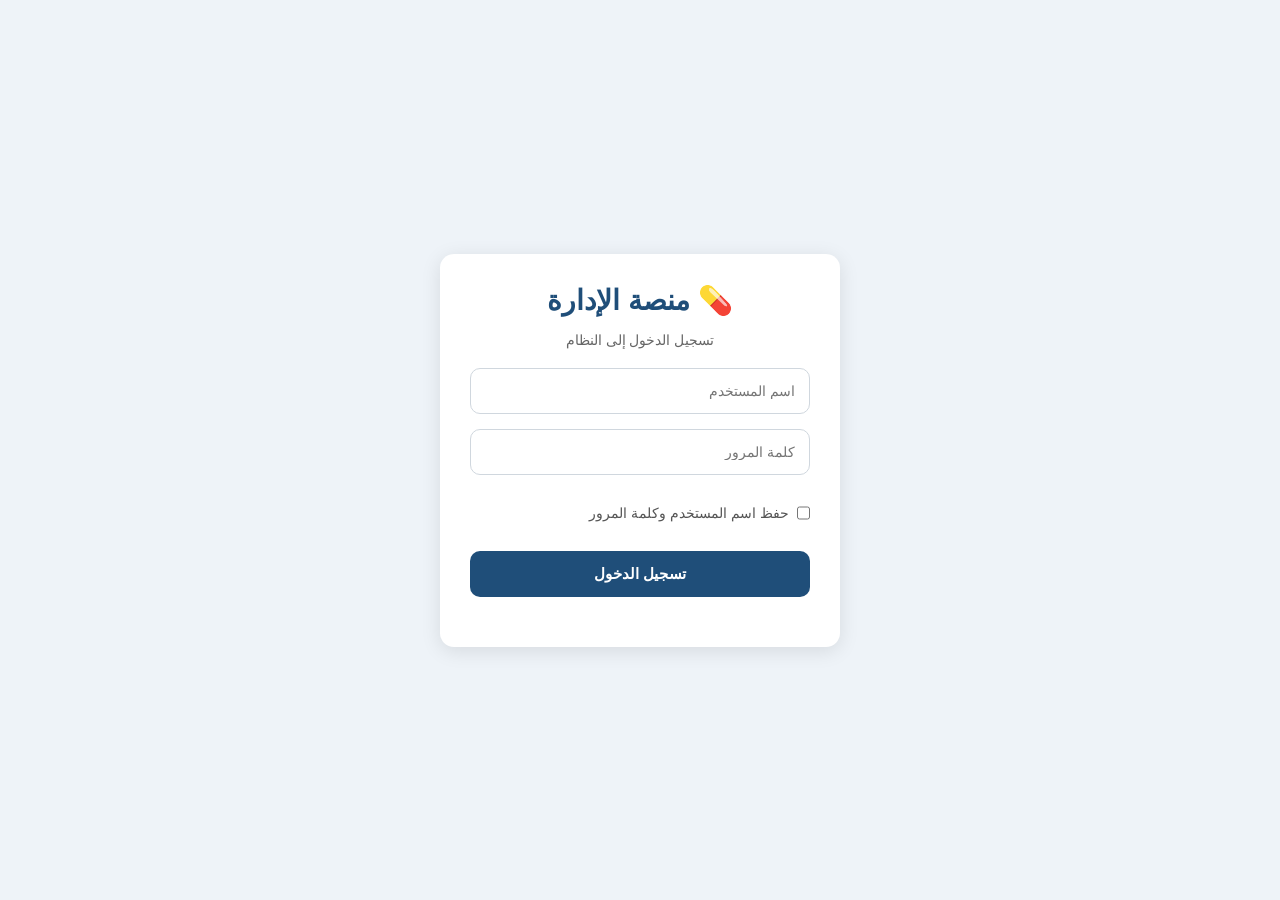
<file: pages/dashboard.html>
<!DOCTYPE html>
<html lang="ar" dir="rtl">

<head>

<script>

if(
    localStorage.getItem(
        "loggedIn"
    ) !== "true"
){

    window.location.href =
    "login.html";

}

</script>

<meta charset="UTF-8">

<meta name="viewport"
content="width=device-width, initial-scale=1.0">

<title>
منصة الإدارة
</title>

<link rel="stylesheet"
href="../style.css">

</head>

<body>

<div class="top-bar">

    <div class="logo">

        💊 منصة الإدارة

    </div>

    <div class="user-box">

        <span id="currentUserName">

            👤 المستخدم

        </span>

        <button
        class="logout-btn"
        onclick="logout()">

            🚪 تسجيل الخروج

        </button>

    </div>

</div>

<div class="menu">

    <div class="card"
    onclick="window.location.href='pharmacy-sales.html'">

        <h3>
            💊 الصيدليات
        </h3>

    </div>

    <div class="card"
    onclick="window.location.href='depot-sales.html'">

        <h3>
            🏬 مبيعات المذاخر
        </h3>

    </div>

    <div class="card"
    onclick="window.location.href='company-stock.html'">

        <h3>
            📦 خزين الشركة
        </h3>

    </div>

    <div class="card"
    onclick="window.location.href='depot-stock.html'">

        <h3>
            🏬 خزين المذاخر
        </h3>

    </div>

    <div class="card"
    onclick="window.location.href='pharmacy-stock.html'">

        <h3>
            📦 خزين الصيدليات
        </h3>

    </div>

       <div class="card"
    onclick="window.location.href='products-offers.html'">

        <h3>
            🎁 العروض
        </h3>

    </div>

    <div class="card"
    onclick="window.location.href='targets.html'">

        <h3>
            🎯 الأهداف
        </h3>

    </div>

    <div class="card"
    onclick="window.location.href='reports.html'">

        <h3>
            📊 التقارير
        </h3>

</div>

    <div class="card"
    onclick="window.location.href='users.html'">

        <h3>
            👥 المستخدمون 
        </h3>

    </div>

    <div class="card"
    onclick="window.location.href='companies-products.html'">

        <h3>
            🏢 الشركات والمنتجات
        </h3>

    </div>

    <div class="card"
    onclick="window.location.href='areas.html'">

        <h3>
            🗺️ المناطق
        </h3>

    </div>

    <div class="card"
    onclick="window.location.href='customers.html'">

        <h3>
            🏥 إضافة عميل
        </h3>

    </div>
    
</div>

<script>

document.addEventListener(
"DOMContentLoaded",
()=>{

    let currentUser =

    JSON.parse(

        localStorage.getItem(
            "currentUser"
        )

    );

    if(

        currentUser &&

        currentUser.fullName

    ){

        document.getElementById(
            "currentUserName"
        ).innerHTML =

        "👤 " +

        currentUser.fullName;

    }

});

</script>

<script src="../app.js"></script>

</body>

</html>
</file>
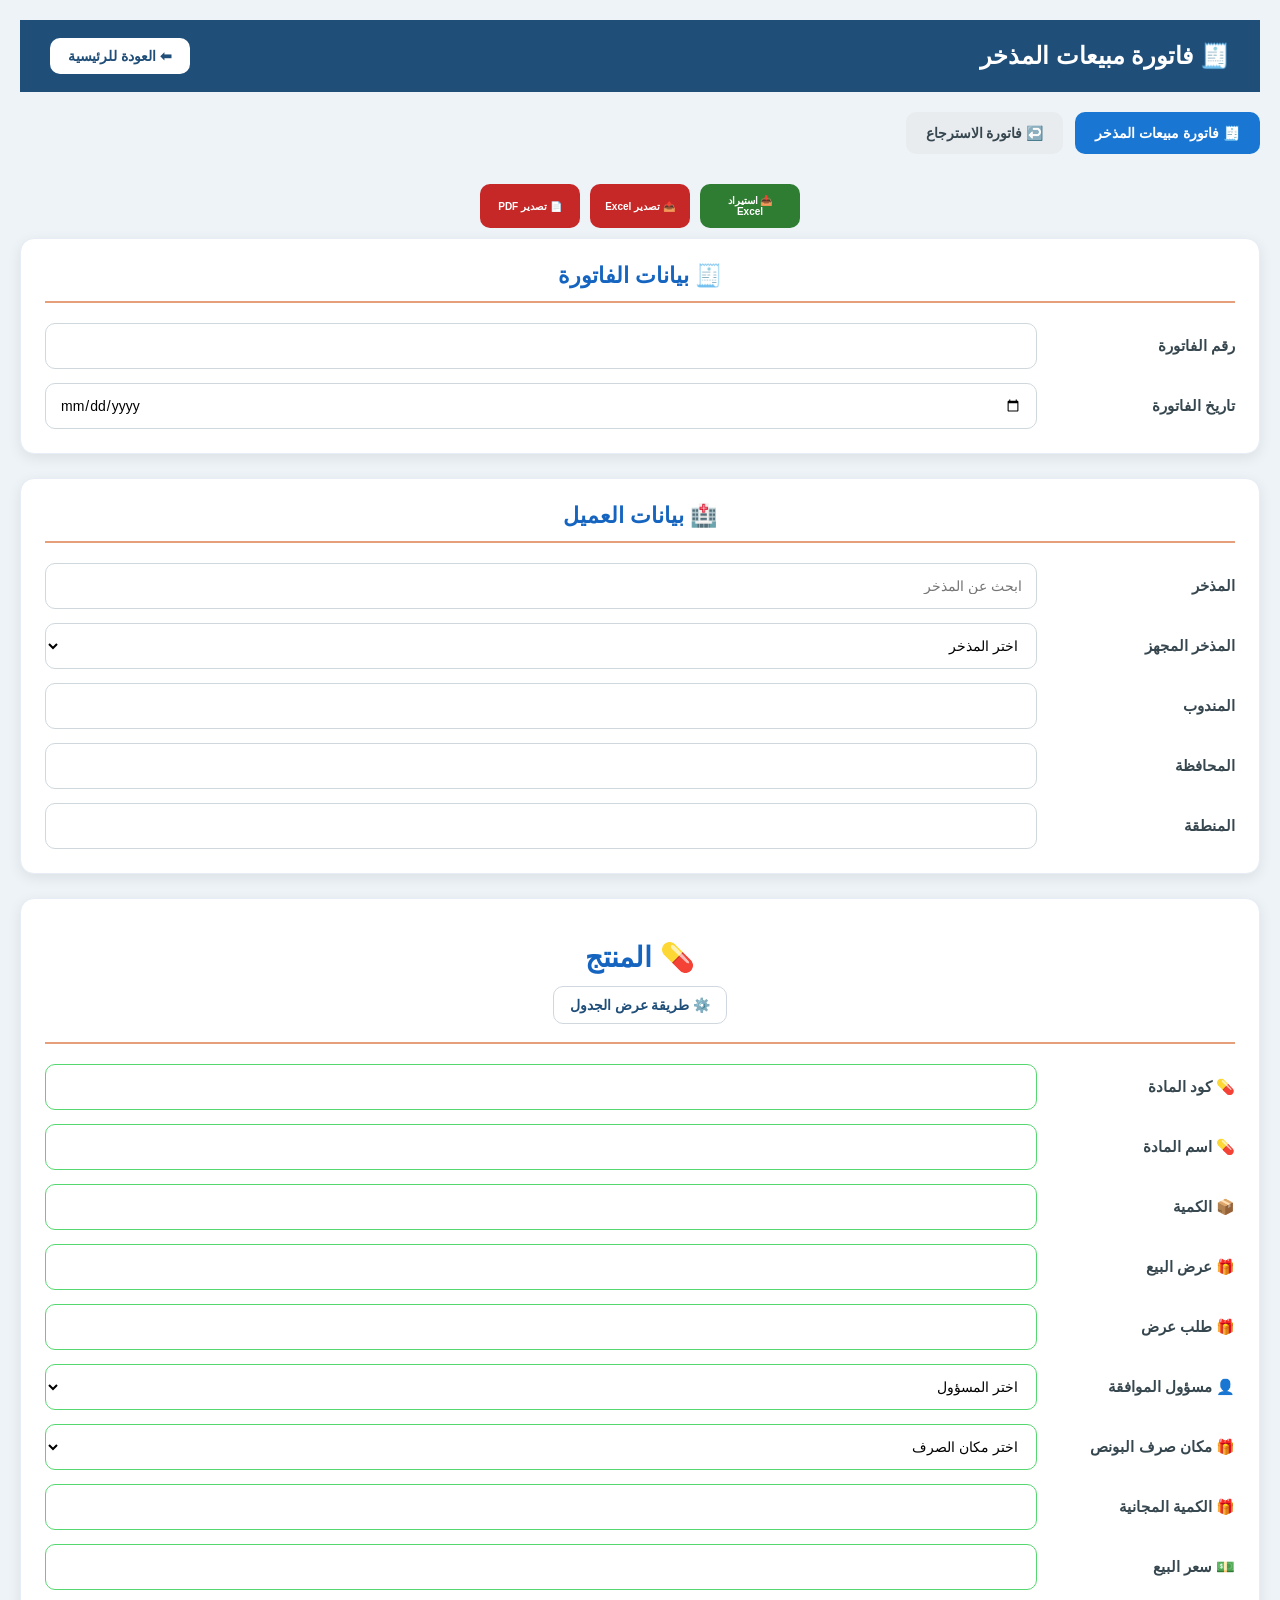
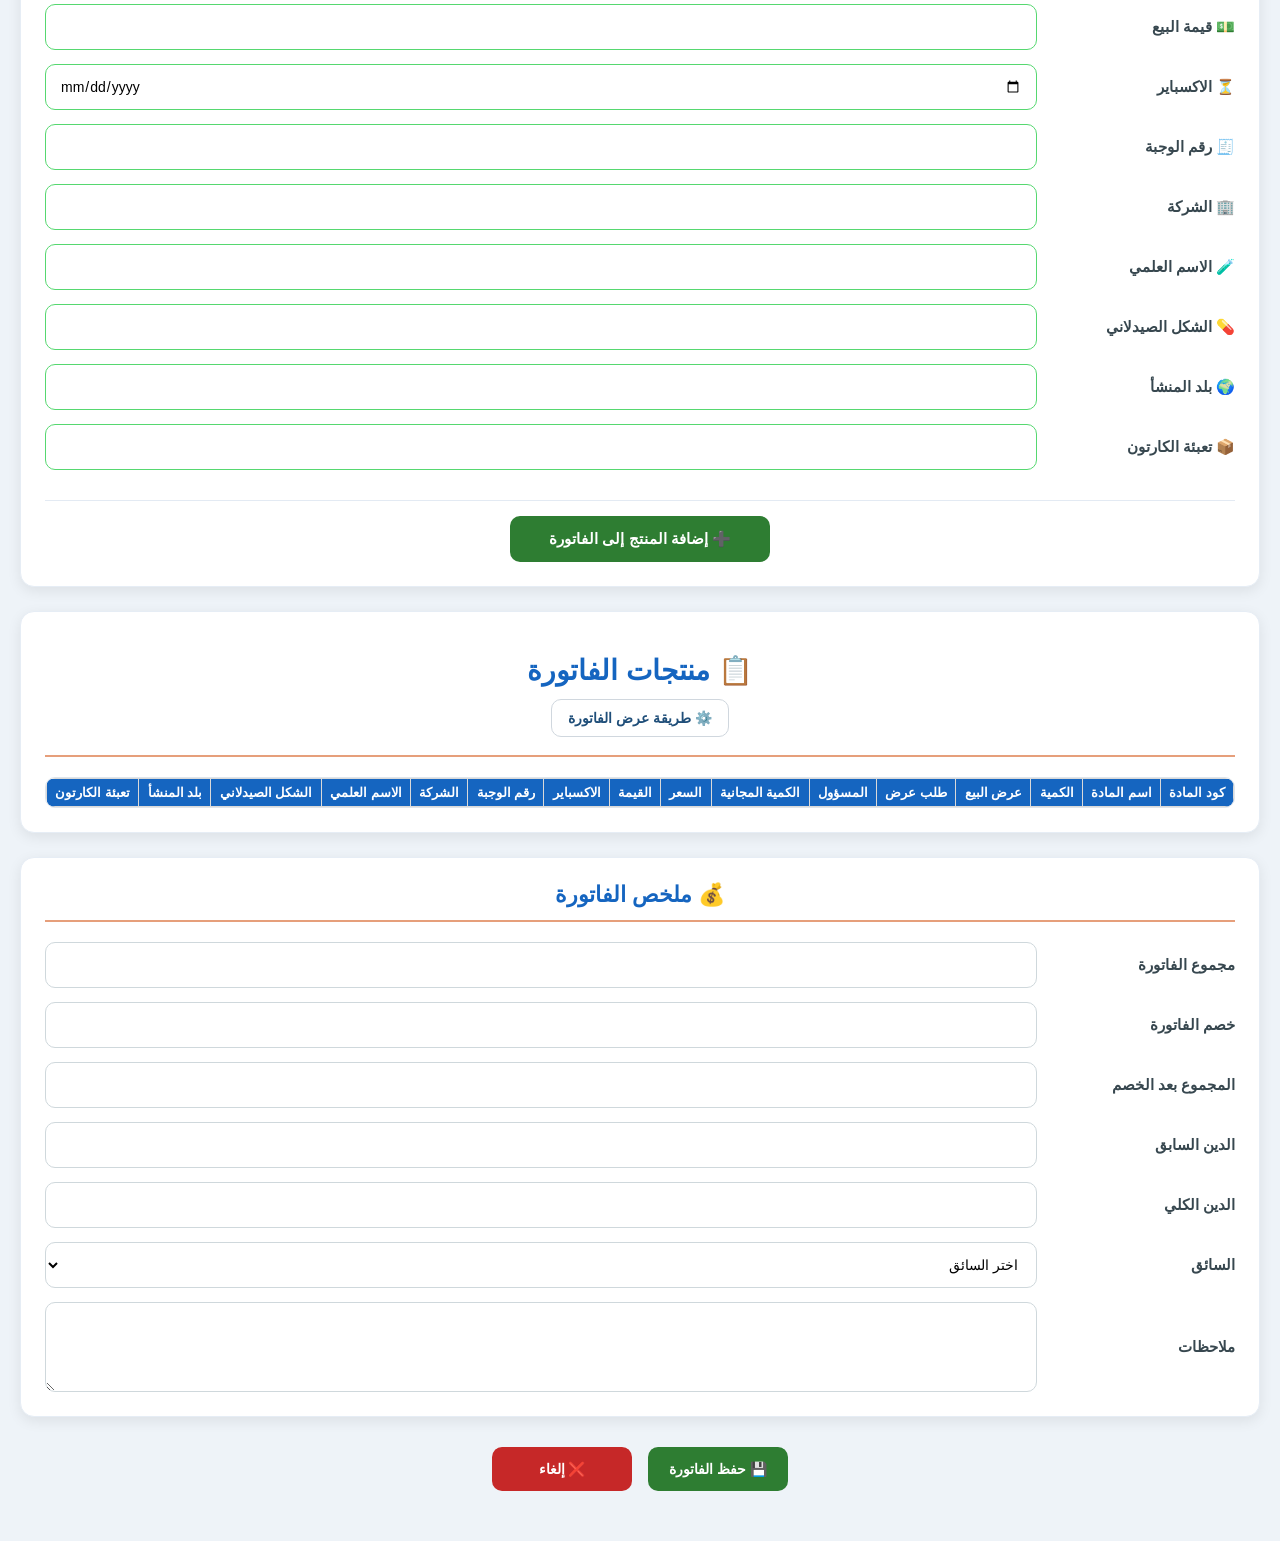
<file: pages/depot-invoice.html>
<!DOCTYPE html>
<html lang="ar" dir="rtl">

<head>
    <meta charset="UTF-8">
    <meta name="viewport" content="width=device-width, initial-scale=1.0">

    <title>فاتورة مبيعات المذخر </title>

    <link rel="stylesheet" href="../style.css">
</head>

<body>

<div class="page">

    <!-- رأس الصفحة -->

    <div class="top-bar">

        <div class="logo">
            🧾 فاتورة مبيعات المذخر 
        </div>

        <div class="user-box">

            <button
                class="logout-btn"
                onclick="window.location.href='dashboard.html'">

                ⬅ العودة للرئيسية

            </button>

        </div>

    </div>

    <div class="tabs">

        <a href="pharmacy-sales.html" class="tab-btn active">
            🧾  فاتورة مبيعات المذخر
        </a>

        <a href="pharmacy-return.html" class="tab-btn">
            ↩️ فاتورة الاسترجاع
        </a>

    </div>

    <!-- شريط الأدوات -->

    <div class="toolbar">

        <button class="btn import">
            📥 استيراد Excel
        </button>

        <button class="btn export">
            📤 تصدير Excel
        </button>

        <button class="btn pdf">
            📄 تصدير PDF
        </button>

    </div>

    <!-- بيانات الفاتورة -->

    <div class="card">

        <div class="card-title">
            🧾 بيانات الفاتورة
        </div>

        <div class="form-grid">

            <div class="field">

                <label>رقم الفاتورة</label>

                <input type="text">

            </div>

            <div class="field">

                <label>تاريخ الفاتورة</label>

                <input type="date">

            </div>

        </div>

    </div>


    <!-- بيانات العميل -->

<div class="card">

    <div class="card-title">
        🏥 بيانات العميل
    </div>

    <div class="form-grid">

        <div class="field">
            <label>المذخر</label>
            <input type="text" placeholder="ابحث عن المذخر">
        </div>

        <div class="field">
            <label>المذخر المجهز</label>
            <select>
                <option>اختر المذخر</option>
            </select>
        </div>

        <div class="field">
            <label>المندوب</label>
            <input type="text" readonly>
        </div>

        <div class="field">
            <label>المحافظة</label>
            <input type="text" readonly>
        </div>

        <div class="field">
            <label>المنطقة</label>
            <input type="text" readonly>
        </div>

    </div>

</div>

<!-- المنتج -->

<div class="card product-card">

    <div class="card-title product-header">

        <span class="title-text">
            💊 المنتج
        </span>

        <div class="dropdown">

            <button
                type="button"
                class="dropdown-btn"
                id="tableViewBtn">

                ⚙️ طريقة عرض الجدول

            </button>

            <div
                class="dropdown-menu"
                id="tableViewMenu">

                <label><input type="checkbox" data-column="0" checked> كود المادة</label>
                <label><input type="checkbox" data-column="1" checked> اسم المادة</label>
                <label><input type="checkbox" data-column="2" checked> الكمية</label>
                <label><input type="checkbox" data-column="3" checked> عرض البيع</label>
                <label><input type="checkbox" data-column="4" checked> طلب عرض</label>
                <label><input type="checkbox" data-column="5" checked> المسؤول</label>
                <label><input type="checkbox" data-column="6" checked> مكان صرف البونص</label>
                <label><input type="checkbox" data-column="7" checked> الكمية المجانية</label>
                <label><input type="checkbox" data-column="8" checked> السعر</label>
                <label><input type="checkbox" data-column="9" checked> القيمة</label>
                <label><input type="checkbox" data-column="10" checked> الاكسباير</label>
                <label><input type="checkbox" data-column="11" checked> رقم الوجبة</label>
                <label><input type="checkbox" data-column="12" checked> الشركة</label>
                <label><input type="checkbox" data-column="13" checked> الاسم العلمي</label>
                <label><input type="checkbox" data-column="14" checked> الشكل الصيدلاني</label>
                <label><input type="checkbox" data-column="15" checked> بلد المنشأ</label>
                <label><input type="checkbox" data-column="16" checked> تعبئة الكارتون</label>

                <hr>

                <button type="button" class="save-view">
                    ✔ حفظ
                </button>

            </div>

        </div>

    </div>

    <div class="form-grid">

        <div class="field" data-field="0">
            <label>💊 كود المادة</label>
            <input type="text">
        </div>

        <div class="field" data-field="1">
            <label>💊 اسم المادة</label>
            <input type="text">
        </div>

        <div class="field" data-field="2">
            <label>📦 الكمية</label>
            <input type="number">
        </div>

        <div class="field" data-field="3">
            <label>🎁 عرض البيع</label>
            <input type="text">
        </div>

        <div class="field" data-field="4">
            <label>🎁 طلب عرض</label>
            <input type="text">
        </div>

        <div class="field" data-field="5">
            <label>👤 مسؤول الموافقة</label>
            <select>
                <option>اختر المسؤول</option>
                <option>قائد الفريق</option>
                <option>مسؤول المبيعات</option>
            </select>
        </div>

        <div class="field" data-field="6">
            <label>🎁 مكان صرف البونص</label>
            <select>
                <option>اختر مكان الصرف</option>
                <option>الشركة</option>
                <option>المذخر</option>
                <option>الإعلام الدوائي</option>
            </select>
        </div>

        <div class="field" data-field="7">
            <label>🎁 الكمية المجانية</label>
            <input type="number">
        </div>

        <div class="field" data-field="8">
            <label>💵 سعر البيع</label>
            <input type="text" readonly>
        </div>

        <div class="field" data-field="9">
            <label>💵 قيمة البيع</label>
            <input type="number">
        </div>

        <div class="field" data-field="10">
            <label>⏳ الاكسباير</label>
            <input type="date">
        </div>

        <div class="field" data-field="11">
            <label>🧾 رقم الوجبة</label>
            <input type="text">
        </div>

        <div class="field" data-field="12">
            <label>🏢 الشركة</label>
            <input type="text" readonly>
        </div>

        <div class="field" data-field="13">
            <label>🧪 الاسم العلمي</label>
            <input type="text" readonly>
        </div>

        <div class="field" data-field="14">
            <label>💊 الشكل الصيدلاني</label>
            <input type="text" readonly>
        </div>

        <div class="field" data-field="15">
            <label>🌍 بلد المنشأ</label>
            <input type="text" readonly>
        </div>

        <div class="field" data-field="16">
            <label>📦 تعبئة الكارتون</label>
            <input type="text" readonly>
        </div>

    </div>

    <div class="product-actions">

        <button class="btn import">
            ➕ إضافة المنتج إلى الفاتورة
        </button>

    </div>

</div>
<!-- جدول المنتجات -->

<div class="card">

    <div class="card-title product-header">

    <span class="title-text">
        📋 منتجات الفاتورة
    </span>

    <div class="dropdown">

        <button
            type="button"
            class="dropdown-btn"
            id="invoiceTableViewBtn">

            ⚙️ طريقة عرض الفاتورة

        </button>

        <div
            class="dropdown-menu"
            id="invoiceTableViewMenu">

            <label><input type="checkbox" data-column="0" checked> كود المادة</label>
            <label><input type="checkbox" data-column="1" checked> اسم المادة</label>
            <label><input type="checkbox" data-column="2" checked> الكمية</label>
            <label><input type="checkbox" data-column="3" checked> عرض البيع</label>
            <label><input type="checkbox" data-column="4" checked> طلب عرض</label>
            <label><input type="checkbox" data-column="5" checked> المسؤول</label>
            <label><input type="checkbox" data-column="6" checked> الكمية المجانية</label>
            <label><input type="checkbox" data-column="7" checked> السعر</label>
            <label><input type="checkbox" data-column="8" checked> القيمة</label>
            <label><input type="checkbox" data-column="9" checked> الاكسباير</label>
            <label><input type="checkbox" data-column="10" checked> رقم الوجبة</label>
            <label><input type="checkbox" data-column="11" checked> الشركة</label>
            <label><input type="checkbox" data-column="12" checked> الاسم العلمي</label>
            <label><input type="checkbox" data-column="13" checked> الشكل الصيدلاني</label>
            <label><input type="checkbox" data-column="14" checked> بلد المنشأ</label>
            <label><input type="checkbox" data-column="15" checked> تعبئة الكارتون</label>

            <hr>

            <button type="button" class="save-invoice-table-view">
                ✔ حفظ
            </button>

        </div>

    </div>

</div>

    <div class="table-container">

        <table id="invoiceProductsTable">

            <thead>

                <tr>

                    <th>كود المادة</th>
                    <th>اسم المادة</th>
                    <th>الكمية</th>
                    <th>عرض البيع</th>
                    <th>طلب عرض</th>
                    <th>المسؤول</th>
                    <th>الكمية المجانية</th>
                    <th>السعر</th>
                    <th>القيمة</th>
                    <th>الاكسباير</th>
                    <th>رقم الوجبة</th>
                    <th>الشركة</th>
                    <th>الاسم العلمي</th>
                    <th>الشكل الصيدلاني</th>
                    <th>بلد المنشأ</th>
                    <th>تعبئة الكارتون</th>

                </tr>

            </thead>

            <tbody>

            </tbody>

        </table>

    </div>

</div>


<!-- ملخص الفاتورة -->

<div class="card">

    <div class="card-title">
        💰 ملخص الفاتورة
    </div>

    <div class="form-grid">

        <div class="field">
    <label>مجموع الفاتورة</label>
    <input type="text" readonly>
</div>

<div class="field">
    <label>خصم الفاتورة</label>
    <input type="text">
</div>

<div class="field">
    <label>المجموع بعد الخصم</label>
    <input type="text" readonly>
</div>

<div class="field">
    <label>الدين السابق</label>
    <input type="text" readonly>
</div>

<div class="field">
    <label>الدين الكلي</label>
    <input type="text" readonly>
</div>

<div class="field">
    <label>السائق</label>
    <select>
        <option>اختر السائق</option>
    </select>
</div>

<div class="field full-width">
    <label>ملاحظات</label>
    <textarea rows="4"></textarea>
</div>

    </div>

</div>


<!-- أزرار العمليات -->

<div class="actions">

    <button class="btn import">
        💾 حفظ الفاتورة
    </button>

    <button class="btn pdf">
        ❌ إلغاء
    </button>

</div>

</div>
<script>

const btn = document.getElementById("tableViewBtn");
const menu = document.getElementById("tableViewMenu");

btn.onclick = function(e){
    e.stopPropagation();
    menu.classList.toggle("show");
};

document.addEventListener("click", function(e){
    if(!menu.contains(e.target) && e.target !== btn){
        menu.classList.remove("show");
    }
});

menu.addEventListener("click", function(e){
    e.stopPropagation();
});

// =========================
// حفظ طريقة العرض
// =========================

const saveBtn = document.querySelector(".save-view");

saveBtn.addEventListener("click", () => {

    const settings = [];

    document
        .querySelectorAll("#tableViewMenu input[type='checkbox']")
        .forEach((box) => {

            settings.push({
                column: box.dataset.column,
                checked: box.checked
            });

        });

    settings.forEach(item => {

        const field = document.querySelector(
            '.field[data-field="' + item.column + '"]'
        );

        if (!field) return;

        field.style.display = item.checked ? "" : "none";

    });

    localStorage.setItem(
        "salesInvoiceTableView",
        JSON.stringify(settings)
    );

    alert("تم حفظ طريقة العرض بنجاح");

    menu.classList.remove("show");

});

// =========================
// استرجاع طريقة العرض
// =========================

window.addEventListener("DOMContentLoaded", () => {

    const saved = JSON.parse(
        localStorage.getItem("salesInvoiceTableView")
    );

    if (!saved) return;

    const boxes = document.querySelectorAll(
        "#tableViewMenu input[type='checkbox']"
    );

    saved.forEach((item) => {

        boxes.forEach((box) => {

            if (box.dataset.column === item.column) {

                box.checked = item.checked;

                const field = document.querySelector(
                    '.field[data-field="' + item.column + '"]'
                );

                if (field) {
                    field.style.display = item.checked ? "" : "none";
                }

            }

        });

    });

});
// =========================
// قائمة طريقة عرض الفاتورة
// =========================

const invoiceBtn = document.getElementById("invoiceTableViewBtn");
const invoiceMenu = document.getElementById("invoiceTableViewMenu");

invoiceBtn.onclick = function(e){
    e.stopPropagation();
    invoiceMenu.classList.toggle("show");
};

document.addEventListener("click", function(e){
    if(!invoiceMenu.contains(e.target) && e.target !== invoiceBtn){
        invoiceMenu.classList.remove("show");
    }
});

invoiceMenu.addEventListener("click", function(e){
    e.stopPropagation();
});

const saveInvoiceBtn = document.querySelector(".save-invoice-table-view");

saveInvoiceBtn.addEventListener("click", () => {

    const settings = [];

    document
        .querySelectorAll("#invoiceTableViewMenu input[type='checkbox']")
        .forEach(box => {

            settings.push({
                column: box.dataset.column,
                checked: box.checked
            });

        });

    const table = document.getElementById("invoiceProductsTable");

    settings.forEach(item => {

        table.querySelectorAll("tr").forEach(row => {

            const cell = row.querySelectorAll("th,td")[item.column];

            if(cell){
                cell.style.display = item.checked ? "" : "none";
            }

        });

    });

    localStorage.setItem(
        "salesInvoiceProductsView",
        JSON.stringify(settings)
    );

    alert("تم حفظ طريقة العرض بنجاح");

    invoiceMenu.classList.remove("show");

});

window.addEventListener("DOMContentLoaded", () => {

    const saved = JSON.parse(
        localStorage.getItem("salesInvoiceProductsView")
    );

    if(!saved) return;

    document
        .querySelectorAll("#invoiceTableViewMenu input[type='checkbox']")
        .forEach(box => {

            const item = saved.find(x => x.column === box.dataset.column);

            if(item){
                box.checked = item.checked;
            }

        });

    const table = document.getElementById("invoiceProductsTable");

    saved.forEach(item => {

        table.querySelectorAll("tr").forEach(row => {

            const cell = row.querySelectorAll("th,td")[item.column];

            if(cell){
                cell.style.display = item.checked ? "" : "none";
            }

        });

    });

});
</script>
</body>
</html>
</file>
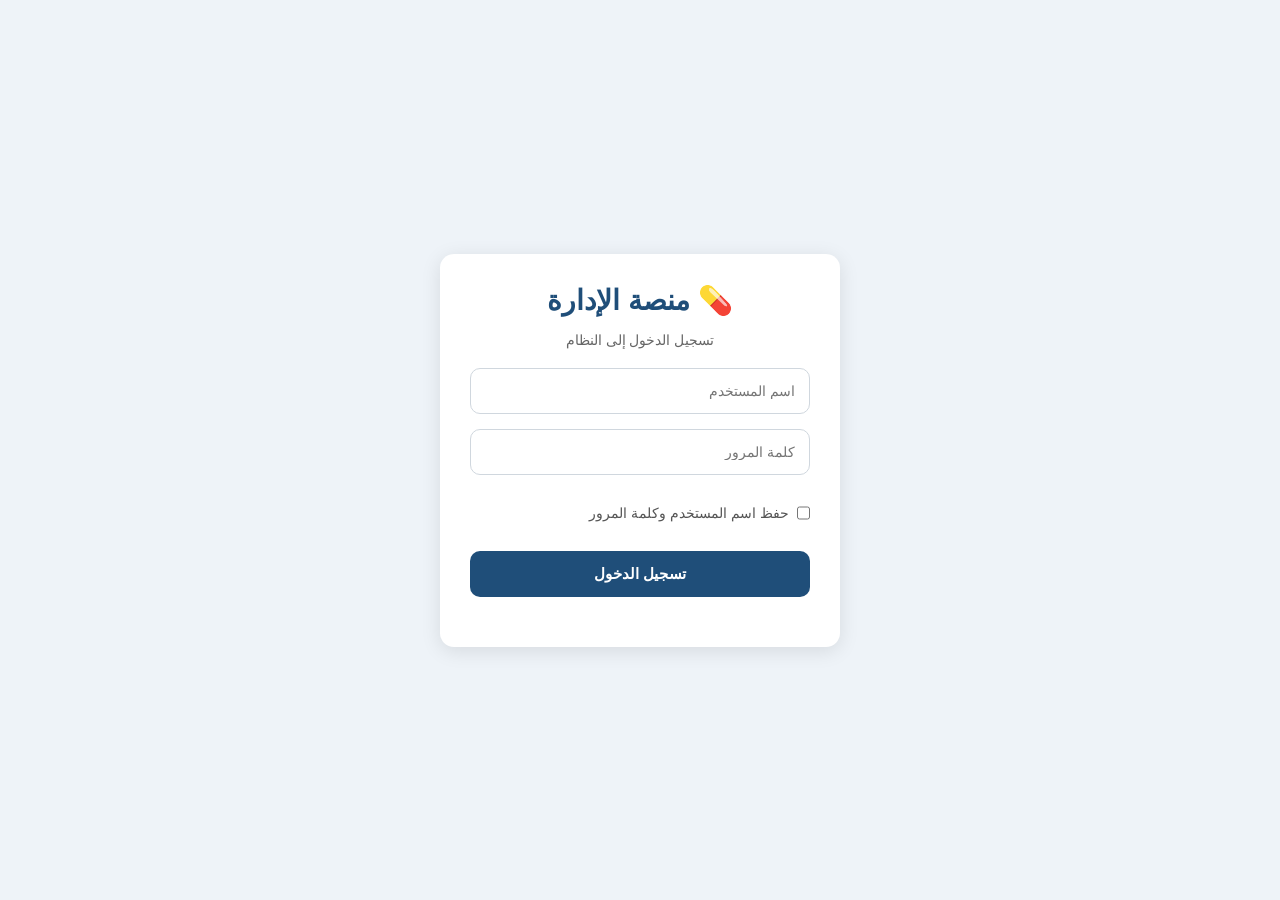
<file: pages/login.html>
<!DOCTYPE html>
<html lang="ar" dir="rtl">

<head>

<meta charset="UTF-8">

<meta name="viewport"
content="width=device-width, initial-scale=1.0">

<title>

💊 منصة الإدارة

</title>

<link rel="stylesheet"
href="../style.css">

</head>

<body>

<div class="login-container">

    <div class="login-card">

        <h1>

            💊 منصة الإدارة

        </h1>

        <p>

            تسجيل الدخول إلى النظام

        </p>

        <input
        type="text"
        id="username"
        placeholder="اسم المستخدم"
        autocomplete="username">

        <input
        type="password"
        id="password"
        placeholder="كلمة المرور"
        autocomplete="current-password">

        <label class="remember-box">

            <input
            type="checkbox"
            id="rememberMe">

            <span>

                حفظ اسم المستخدم وكلمة المرور

            </span>

        </label>

        <button
        id="loginBtn"
        onclick="login()">

            تسجيل الدخول

        </button>

        <p id="msg"></p>

    </div>

</div>

<script src="../app.js"></script>

</body>

</html>
</file>
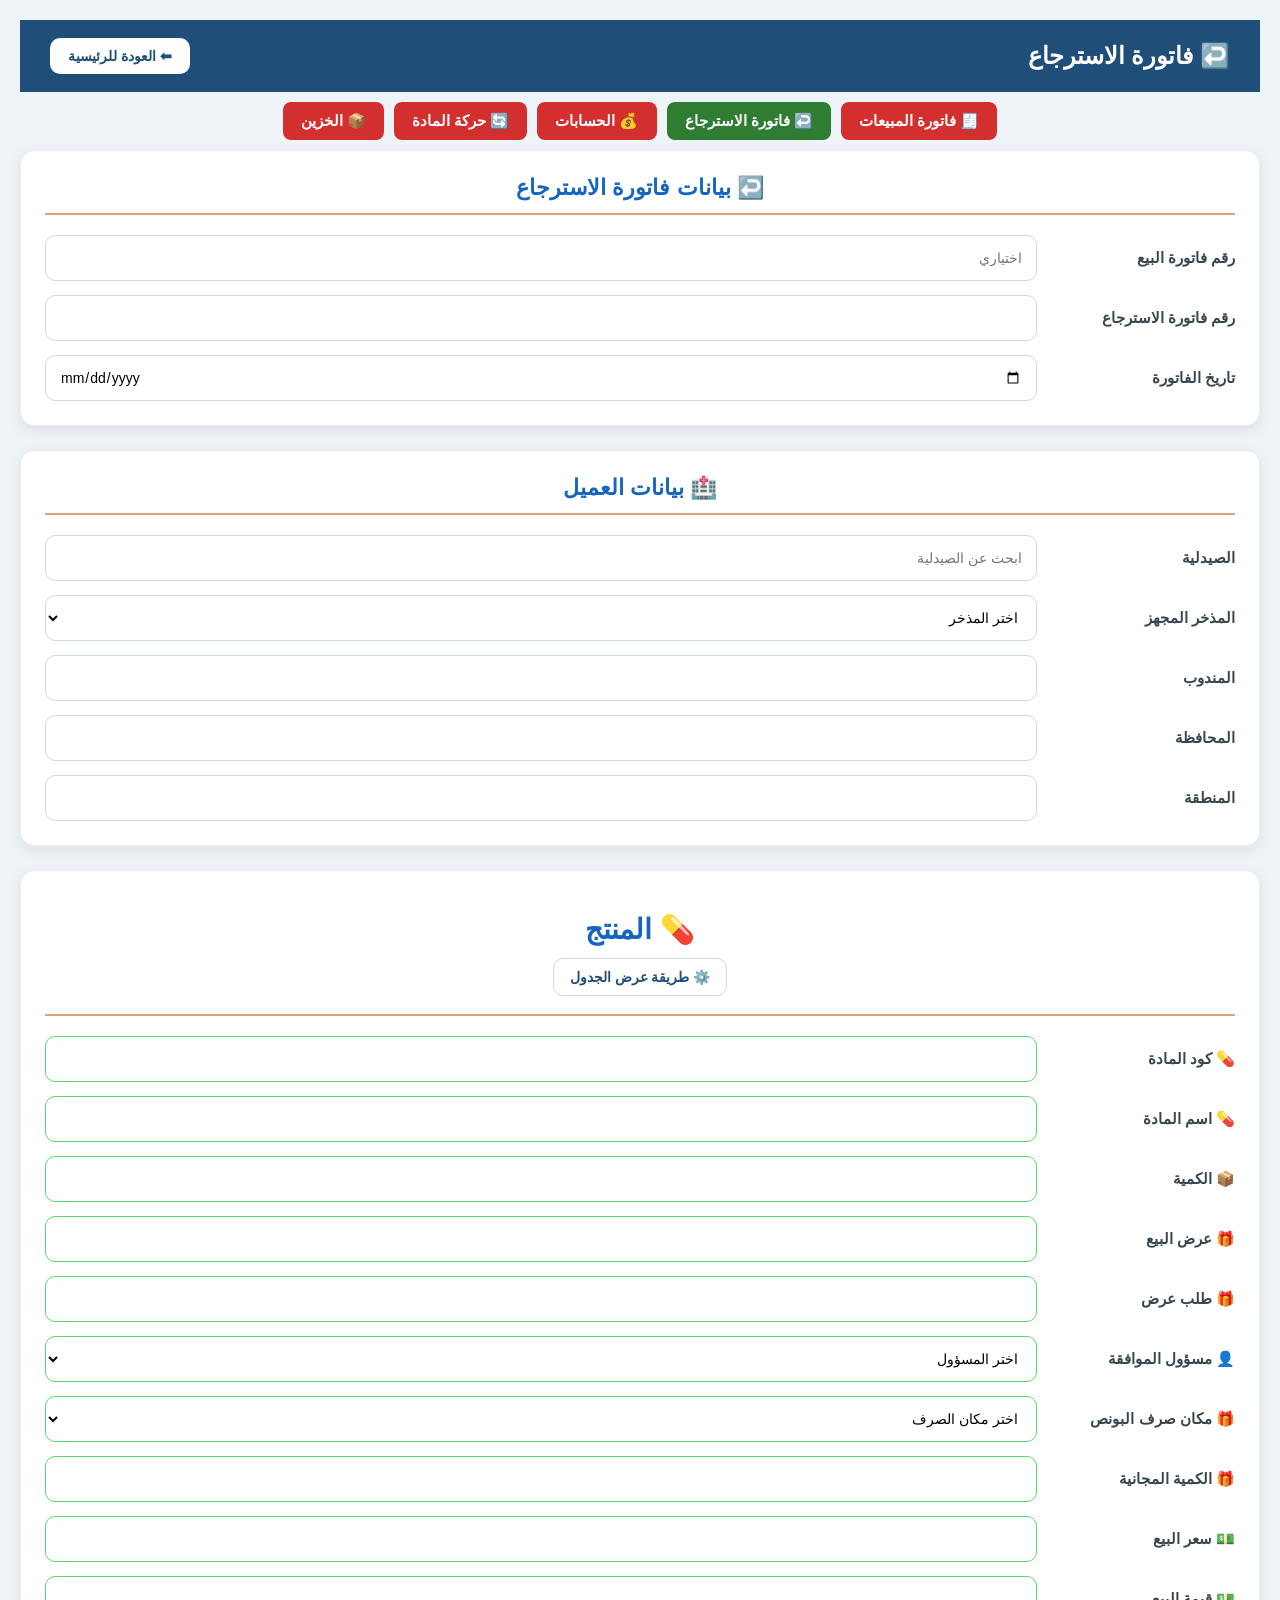
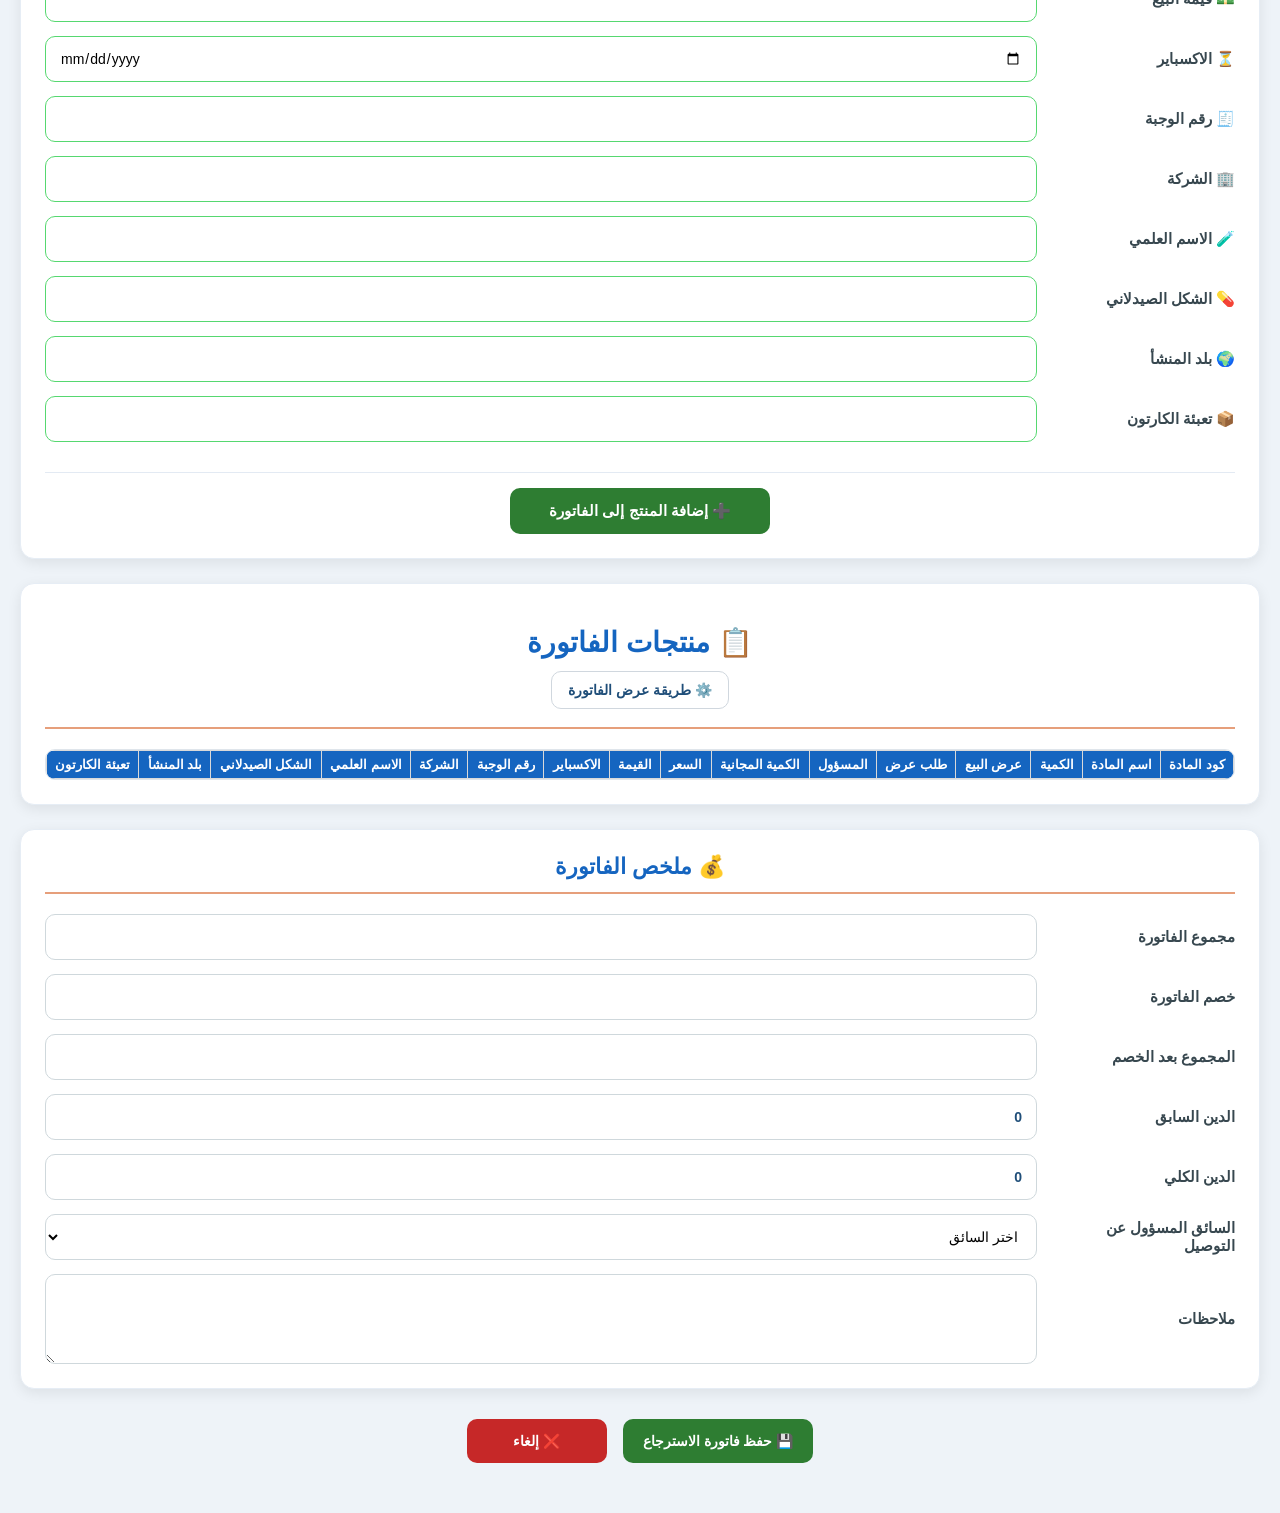
<file: pages/pharmacy-return.html>
<!DOCTYPE html>
<html lang="ar" dir="rtl">

<head>
    <meta charset="UTF-8">
    <meta name="viewport" content="width=device-width, initial-scale=1.0">
    <title>فاتورة الاسترجاع</title>

    <link rel="stylesheet" href="../style.css">
</head>

<body>
<div class="page">

    <!-- رأس الصفحة -->

    <div class="top-bar">

        <div class="logo">
            ↩️ فاتورة الاسترجاع
        </div>

        <div class="user-box">

            <button
                class="logout-btn"
                onclick="window.location.href='dashboard.html'">

                ⬅ العودة للرئيسية

            </button>

        </div>

    </div>

    <!-- قائمة المبيعات -->

    <div class="toolbar">

        <button class="nav-btn"
            onclick="location.href='pharmacy-sales.html'">
            🧾 فاتورة المبيعات
        </button>

        <button class="nav-btn active"
            onclick="location.href='pharmacy-return.html'">
            ↩️ فاتورة الاسترجاع
        </button>

        <button class="nav-btn"
            onclick="location.href='accounts.html'">
            💰 الحسابات
        </button>

        <button class="nav-btn"
            onclick="location.href='stock-movement.html'">
            🔄 حركة المادة
        </button>

        <button class="nav-btn"
            onclick="location.href='stock.html'">
            📦 الخزين
        </button>

    </div>

    <!-- بيانات الفاتورة -->

    <div class="card">

        <div class="card-title">
            ↩️ بيانات فاتورة الاسترجاع
        </div>

        <div class="form-grid">

            <div class="field">
    <label>رقم فاتورة البيع</label>
    <input type="text" id="salesInvoiceNo" placeholder="اختياري">
</div>

            <div class="field">
                <label>رقم فاتورة الاسترجاع</label>
                <input type="text">
            </div>

            <div class="field">
                <label>تاريخ الفاتورة</label>
                <input type="date">
            </div>

        </div>

    </div>

    <!-- بيانات العميل -->

    <div class="card">

        <div class="card-title">
            🏥 بيانات العميل
        </div>

        <div class="form-grid">

        <div class="field">
            <label>الصيدلية</label>
            <input type="text" placeholder="ابحث عن الصيدلية">
        </div>

        <div class="field">
            <label>المذخر المجهز</label>
            <select>
                <option>اختر المذخر</option>
            </select>
        </div>

        <div class="field">
            <label>المندوب</label>
            <input type="text" readonly>
        </div>

        <div class="field">
            <label>المحافظة</label>
            <input type="text" readonly>
        </div>

        <div class="field">
            <label>المنطقة</label>
            <input type="text" readonly>
        </div>

    </div>

</div>

<!-- المنتج -->

<div class="card product-card">

    <div class="card-title product-header">

        <span class="title-text">
            💊 المنتج
        </span>

        <div class="dropdown">

            <button
                type="button"
                class="dropdown-btn"
                id="tableViewBtn">

                ⚙️ طريقة عرض الجدول

            </button>

            <div
                class="dropdown-menu"
                id="tableViewMenu">

                <label><input type="checkbox" data-column="0" checked> كود المادة</label>
                <label><input type="checkbox" data-column="1" checked> اسم المادة</label>
                <label><input type="checkbox" data-column="2" checked> الكمية</label>
                <label><input type="checkbox" data-column="3" checked> عرض البيع</label>
                <label><input type="checkbox" data-column="4" checked> طلب عرض</label>
                <label><input type="checkbox" data-column="5" checked> المسؤول</label>
                <label><input type="checkbox" data-column="6" checked> مكان صرف البونص</label>
                <label><input type="checkbox" data-column="7" checked> الكمية المجانية</label>
                <label><input type="checkbox" data-column="8" checked> السعر</label>
                <label><input type="checkbox" data-column="9" checked> القيمة</label>
                <label><input type="checkbox" data-column="10" checked> الاكسباير</label>
                <label><input type="checkbox" data-column="11" checked> رقم الوجبة</label>
                <label><input type="checkbox" data-column="12" checked> الشركة</label>
                <label><input type="checkbox" data-column="13" checked> الاسم العلمي</label>
                <label><input type="checkbox" data-column="14" checked> الشكل الصيدلاني</label>
                <label><input type="checkbox" data-column="15" checked> بلد المنشأ</label>
                <label><input type="checkbox" data-column="16" checked> تعبئة الكارتون</label>

                <hr>

                <button type="button" class="save-view">
                    ✔ حفظ
                </button>

            </div>

        </div>

    </div>

    <div class="form-grid">

        <div class="field" data-field="0">
            <label>💊 كود المادة</label>
            <input type="text">
        </div>

        <div class="field" data-field="1">
            <label>💊 اسم المادة</label>
            <input type="text">
        </div>

        <div class="field" data-field="2">
            <label>📦 الكمية</label>
            <input type="number">
        </div>

        <div class="field" data-field="3">
            <label>🎁 عرض البيع</label>
            <input type="text">
        </div>

        <div class="field" data-field="4">
            <label>🎁 طلب عرض</label>
            <input type="text">
        </div>

        <div class="field" data-field="5">
            <label>👤 مسؤول الموافقة</label>
            <select>
                <option>اختر المسؤول</option>
                <option>قائد الفريق</option>
                <option>مسؤول المبيعات</option>
            </select>
        </div>

        <div class="field" data-field="6">
            <label>🎁 مكان صرف البونص</label>
            <select>
                <option>اختر مكان الصرف</option>
                <option>الشركة</option>
                <option>المذخر</option>
                <option>الإعلام الدوائي</option>
            </select>
        </div>

        <div class="field" data-field="7">
            <label>🎁 الكمية المجانية</label>
            <input type="number">
        </div>

        <div class="field" data-field="8">
            <label>💵 سعر البيع</label>
            <input type="text" readonly>
        </div>

        <div class="field" data-field="9">
            <label>💵 قيمة البيع</label>
            <input type="number">
        </div>

        <div class="field" data-field="10">
            <label>⏳ الاكسباير</label>
            <input type="date">
        </div>

        <div class="field" data-field="11">
            <label>🧾 رقم الوجبة</label>
            <input type="text">
        </div>

        <div class="field" data-field="12">
            <label>🏢 الشركة</label>
            <input type="text" readonly>
        </div>

        <div class="field" data-field="13">
            <label>🧪 الاسم العلمي</label>
            <input type="text" readonly>
        </div>

        <div class="field" data-field="14">
            <label>💊 الشكل الصيدلاني</label>
            <input type="text" readonly>
        </div>

        <div class="field" data-field="15">
            <label>🌍 بلد المنشأ</label>
            <input type="text" readonly>
        </div>

        <div class="field" data-field="16">
            <label>📦 تعبئة الكارتون</label>
            <input type="text" readonly>
        </div>

    </div>

    <div class="product-actions">

        <button class="btn import">
            ➕ إضافة المنتج إلى الفاتورة
        </button>

    </div>

</div>
<!-- جدول المنتجات -->

<div class="card">

    <div class="card-title product-header">

    <span class="title-text">
        📋 منتجات الفاتورة
    </span>

    <div class="dropdown">

        <button
            type="button"
            class="dropdown-btn"
            id="invoiceTableViewBtn">

            ⚙️ طريقة عرض الفاتورة

        </button>

        <div
            class="dropdown-menu"
            id="invoiceTableViewMenu">

<label><input type="checkbox" data-column="0" checked> كود المادة</label>
<label><input type="checkbox" data-column="1" checked> اسم المادة</label>
<label><input type="checkbox" data-column="2" checked> الكمية</label>
<label><input type="checkbox" data-column="3" checked> عرض البيع</label>
<label><input type="checkbox" data-column="4" checked> طلب عرض</label>
<label><input type="checkbox" data-column="5" checked> المسؤول</label>
<label><input type="checkbox" data-column="6" checked> الكمية المجانية</label>
<label><input type="checkbox" data-column="7" checked> السعر</label>
<label><input type="checkbox" data-column="8" checked> القيمة</label>
<label><input type="checkbox" data-column="9" checked> الاكسباير</label>
<label><input type="checkbox" data-column="10" checked> رقم الوجبة</label>
<label><input type="checkbox" data-column="11" checked> الشركة</label>
<label><input type="checkbox" data-column="12" checked> الاسم العلمي</label>
<label><input type="checkbox" data-column="13" checked> الشكل الصيدلاني</label>
<label><input type="checkbox" data-column="14" checked> بلد المنشأ</label>
<label><input type="checkbox" data-column="15" checked> تعبئة الكارتون</label>

<hr>

<button type="button" class="save-invoice-table-view">
    ✔ حفظ
</button>

        </div>

    </div>

</div>

    <div class="table-container">

   <table id="invoiceProductsTable">

    <thead>

                <tr>

                    <th>كود المادة</th>
                    <th>اسم المادة</th>
                    <th>الكمية</th>
                    <th>عرض البيع</th>
                    <th>طلب عرض</th>
                    <th>المسؤول</th>
                    <th>الكمية المجانية</th>
                    <th>السعر</th>
                    <th>القيمة</th>
                    <th>الاكسباير</th>
                    <th>رقم الوجبة</th>
                    <th>الشركة</th>
                    <th>الاسم العلمي</th>
                    <th>الشكل الصيدلاني</th>
                    <th>بلد المنشأ</th>
                    <th>تعبئة الكارتون</th>

                </tr>

            </thead>

            <tbody>

            </tbody>

        </table>

    </div>

</div>


<!-- ملخص الفاتورة -->

<div class="card">

    <div class="card-title">
        💰 ملخص الفاتورة
    </div>

    <div class="form-grid">

        <div class="field">
            <label>مجموع الفاتورة</label>
            <input type="text" readonly>
        </div>

        <div class="field">
            <label>خصم الفاتورة</label>
            <input type="text">
        </div>

        <div class="field">
            <label>المجموع بعد الخصم</label>
            <input type="text" readonly>
        </div>

        <div class="field">
            <label>الدين السابق</label>
            <input type="text" readonly value="0">
        </div>

        <div class="field">
            <label>الدين الكلي</label>
            <input type="text" readonly value="0">
        </div>

        <div class="field">
            <label>السائق المسؤول عن التوصيل</label>
            <select>
                <option>اختر السائق</option>
            </select>
        </div>

        <div class="field full-width">
            <label>ملاحظات</label>
            <textarea rows="4"></textarea>
        </div>

    </div>

</div>


<!-- أزرار العمليات -->

<div class="actions">

    <button class="btn import">
    💾 حفظ فاتورة الاسترجاع
</button>

    <button class="btn pdf">
        ❌ إلغاء
    </button>

</div>

</div>
<script>

const btn=document.getElementById("tableViewBtn");

const menu=document.getElementById("tableViewMenu");

btn.onclick=function(e){

    e.stopPropagation();

    menu.classList.toggle("show");

};

document.addEventListener("click",function(e){

    if(!menu.contains(e.target) && e.target!==btn){

        menu.classList.remove("show");

    }

});

menu.addEventListener("click",function(e){

    e.stopPropagation();

});

// =========================
// حفظ طريقة العرض
// =========================

const saveBtn = document.querySelector(".save-view");

saveBtn.addEventListener("click", () => {

    const settings = [];

    document
        .querySelectorAll("#tableViewMenu input[type='checkbox']")
        .forEach((box) => {

            settings.push({
                column: box.dataset.column,
                checked: box.checked
            });

        });
        settings.forEach(item => {

    const field = document.querySelector(
        '.field[data-field="' + item.column + '"]'
    );

    if (!field) return;

    field.style.display = item.checked ? "" : "none";

});

    localStorage.setItem(
        "returnInvoiceTableView",
        JSON.stringify(settings)
    );

    alert("تم حفظ طريقة العرض بنجاح");
menu.classList.remove("show");

});

// =========================
// استرجاع طريقة العرض
// =========================

window.addEventListener("DOMContentLoaded", () => {

    const saved = JSON.parse(
        localStorage.getItem("returnInvoiceTableView")
    );

    if (!saved) return;

    const boxes = document.querySelectorAll(
        "#tableViewMenu input[type='checkbox']"
    );

    saved.forEach((item) => {

        boxes.forEach((box) => {

            if (box.dataset.column === item.column) {

                box.checked = item.checked;

                const field = document.querySelector(
                    '.field[data-field="' + item.column + '"]'
                );

                if (field) {
                    field.style.display = item.checked ? "" : "none";
                }

            }

        });

    });

});
// =========================
// طريقة عرض جدول منتجات الفاتورة
// =========================

const invoiceBtn = document.getElementById("invoiceTableViewBtn");
const invoiceMenu = document.getElementById("invoiceTableViewMenu");

invoiceBtn.onclick = function (e) {
    e.stopPropagation();
    invoiceMenu.classList.toggle("show");
};

document.addEventListener("click", function (e) {
    if (!invoiceMenu.contains(e.target) && e.target !== invoiceBtn) {
        invoiceMenu.classList.remove("show");
    }
});

invoiceMenu.addEventListener("click", function (e) {
    e.stopPropagation();
});

// حفظ طريقة العرض
document.querySelector(".save-invoice-table-view").addEventListener("click", () => {

    const settings = [];

    document.querySelectorAll("#invoiceTableViewMenu input[type='checkbox']").forEach(box => {
        settings.push({
            column: box.dataset.column,
            checked: box.checked
        });
    });

    const table = document.getElementById("invoiceProductsTable");

    settings.forEach(item => {

        table.querySelectorAll("tr").forEach(row => {

            const cell = row.querySelectorAll("th, td")[item.column];

            if (cell) {
                cell.style.display = item.checked ? "" : "none";
            }

        });

    });

   localStorage.setItem(
    "returnInvoiceProductsView",
    JSON.stringify(settings)
);

    invoiceMenu.classList.remove("show");
    alert("تم حفظ طريقة عرض جدول الفاتورة");

});

// استرجاع طريقة العرض
window.addEventListener("DOMContentLoaded", () => {

   const saved = JSON.parse(
    localStorage.getItem("returnInvoiceProductsView")
);

    if (!saved) return;

    const boxes = document.querySelectorAll(
        "#invoiceTableViewMenu input[type='checkbox']"
    );

    const table = document.getElementById("invoiceProductsTable");

    saved.forEach(item => {

        boxes.forEach(box => {
            if (box.dataset.column === item.column) {
                box.checked = item.checked;
            }
        });

        table.querySelectorAll("tr").forEach(row => {

            const cell = row.querySelectorAll("th, td")[item.column];

            if (cell) {
                cell.style.display = item.checked ? "" : "none";
            }

        });

    });

});

</script>
</body>
</html>
</file>
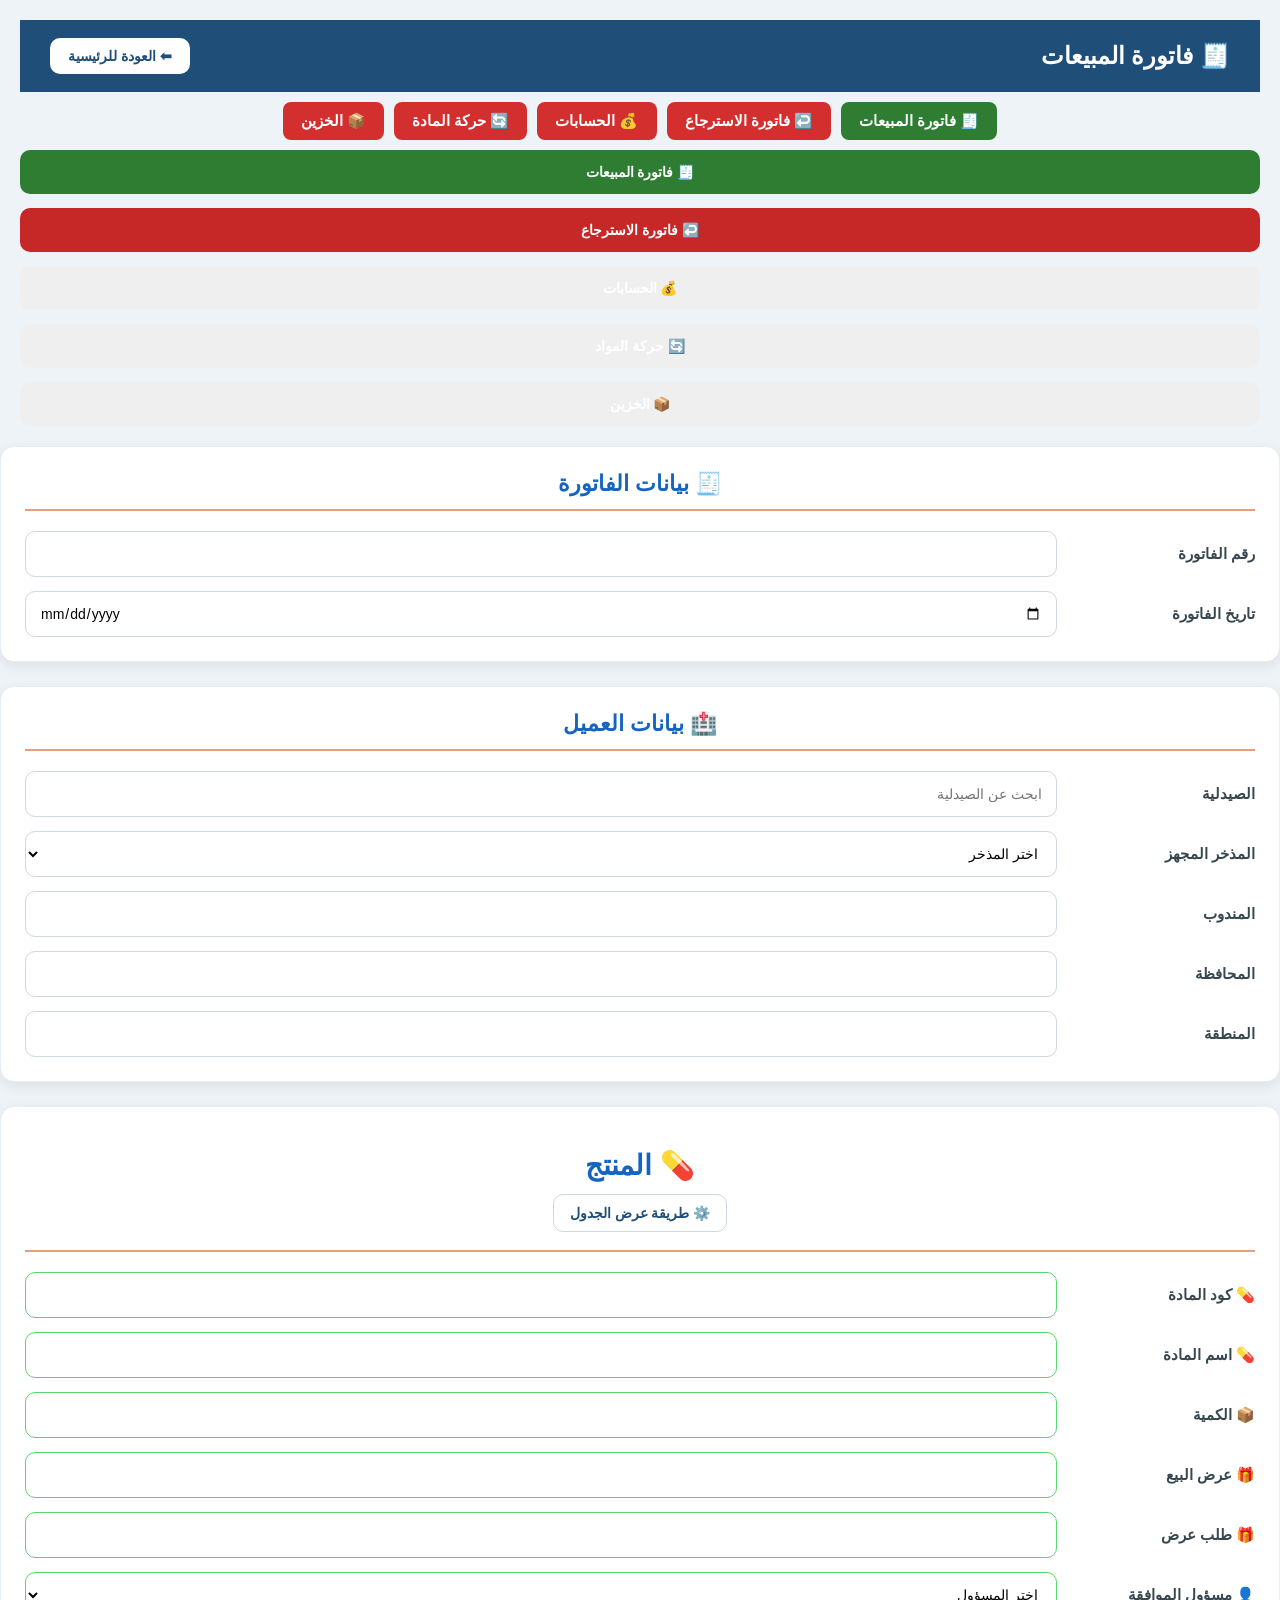
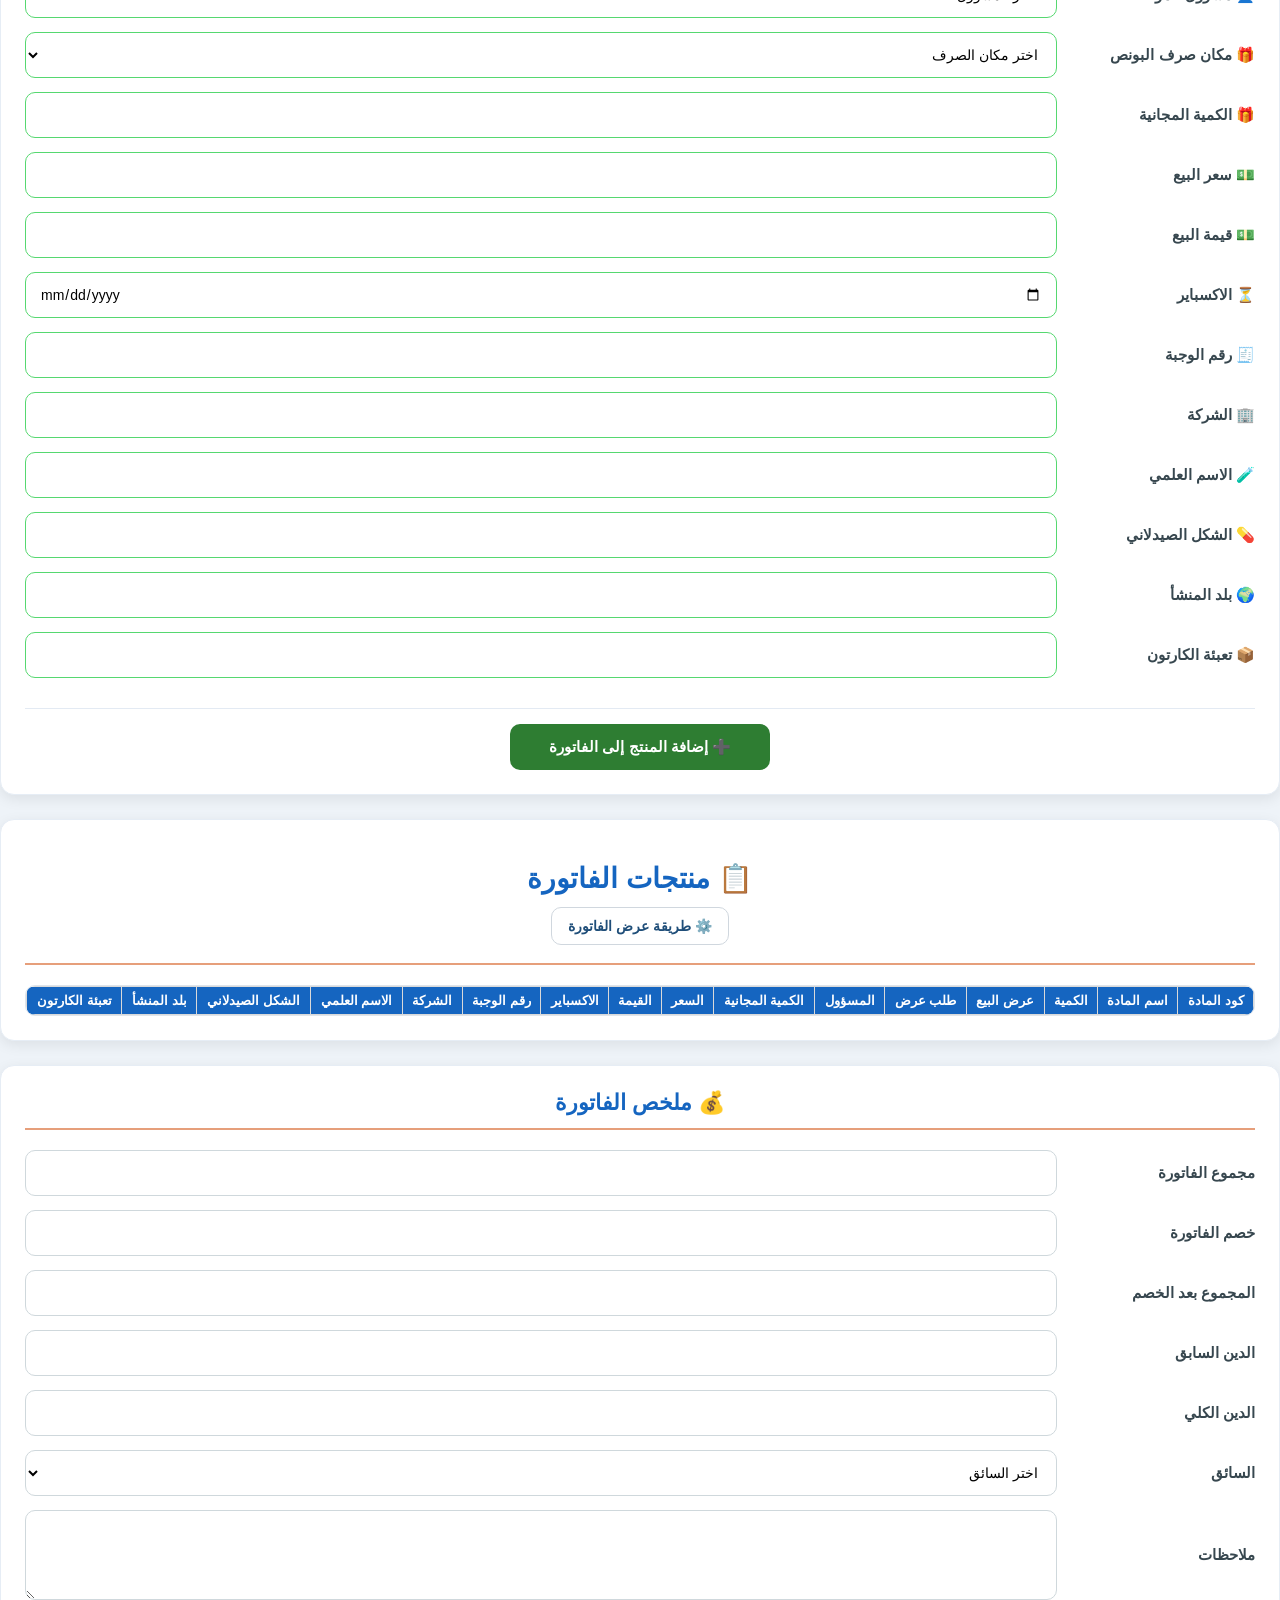
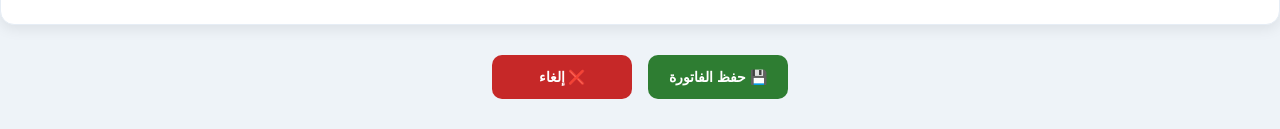
<file: pages/pharmacy-sales.html>
<!DOCTYPE html>
<html lang="ar" dir="rtl">

<head>
    <meta charset="UTF-8">
    <meta name="viewport" content="width=device-width, initial-scale=1.0">

    <title>فاتورة المبيعات</title>

    <link rel="stylesheet" href="../style.css">
</head>

<body>

<div class="page">

    <!-- رأس الصفحة -->

    <div class="top-bar">

        <div class="logo">
            🧾 فاتورة المبيعات
        </div>

        <div class="user-box">

            <button
                class="logout-btn"
                onclick="window.location.href='dashboard.html'">

                ⬅ العودة للرئيسية

            </button>

        </div>

    </div>

    <!-- قائمة المبيعات -->
    <div class="toolbar">

    <button class="nav-btn active"
        onclick="location.href='pharmacy-sales.html'">
        🧾 فاتورة المبيعات
    </button>

    <button class="nav-btn"
        onclick="location.href='pharmacy-return.html'">
        ↩️ فاتورة الاسترجاع
    </button>

    <button class="nav-btn"
        onclick="location.href='accounts.html'">
        💰 الحسابات
    </button>

    <button class="nav-btn"
        onclick="location.href='stock-movement.html'">
        🔄 حركة المادة
    </button>

    <button class="nav-btn"
        onclick="location.href='stock.html'">
        📦 الخزين
    </button>

</div>
        <div class="form-grid">
            <button class="btn import" onclick="location.href='pharmacy-sales.html'">🧾 فاتورة المبيعات</button>
            <button class="btn export" onclick="location.href='pharmacy-return.html'">↩️ فاتورة الاسترجاع</button>
            <button class="btn">💰 الحسابات</button>
            <button class="btn">🔄 حركة المواد</button>
            <button class="btn">📦 الخزين</button>
        </div>
    </div>

    <!-- بيانات الفاتورة -->

    <div class="card">

        <div class="card-title">
            🧾 بيانات الفاتورة
        </div>

        <div class="form-grid">

            <div class="field">

                <label>رقم الفاتورة</label>

                <input type="text">

            </div>

            <div class="field">

                <label>تاريخ الفاتورة</label>

                <input type="date">

            </div>

        </div>

    </div>


    <!-- بيانات العميل -->

<div class="card">

    <div class="card-title">
        🏥 بيانات العميل
    </div>

    <div class="form-grid">

        <div class="field">
            <label>الصيدلية</label>
            <input type="text" placeholder="ابحث عن الصيدلية">
        </div>

        <div class="field">
            <label>المذخر المجهز</label>
            <select>
                <option>اختر المذخر</option>
            </select>
        </div>

        <div class="field">
            <label>المندوب</label>
            <input type="text" readonly>
        </div>

        <div class="field">
            <label>المحافظة</label>
            <input type="text" readonly>
        </div>

        <div class="field">
            <label>المنطقة</label>
            <input type="text" readonly>
        </div>

    </div>

</div>

<!-- المنتج -->

<div class="card product-card">

    <div class="card-title product-header">

        <span class="title-text">
            💊 المنتج
        </span>

        <div class="dropdown">

            <button
                type="button"
                class="dropdown-btn"
                id="tableViewBtn">

                ⚙️ طريقة عرض الجدول

            </button>

            <div
                class="dropdown-menu"
                id="tableViewMenu">

                <label><input type="checkbox" data-column="0" checked> كود المادة</label>
                <label><input type="checkbox" data-column="1" checked> اسم المادة</label>
                <label><input type="checkbox" data-column="2" checked> الكمية</label>
                <label><input type="checkbox" data-column="3" checked> عرض البيع</label>
                <label><input type="checkbox" data-column="4" checked> طلب عرض</label>
                <label><input type="checkbox" data-column="5" checked> المسؤول</label>
                <label><input type="checkbox" data-column="6" checked> مكان صرف البونص</label>
                <label><input type="checkbox" data-column="7" checked> الكمية المجانية</label>
                <label><input type="checkbox" data-column="8" checked> السعر</label>
                <label><input type="checkbox" data-column="9" checked> القيمة</label>
                <label><input type="checkbox" data-column="10" checked> الاكسباير</label>
                <label><input type="checkbox" data-column="11" checked> رقم الوجبة</label>
                <label><input type="checkbox" data-column="12" checked> الشركة</label>
                <label><input type="checkbox" data-column="13" checked> الاسم العلمي</label>
                <label><input type="checkbox" data-column="14" checked> الشكل الصيدلاني</label>
                <label><input type="checkbox" data-column="15" checked> بلد المنشأ</label>
                <label><input type="checkbox" data-column="16" checked> تعبئة الكارتون</label>

                <hr>

                <button type="button" class="save-view">
                    ✔ حفظ
                </button>

            </div>

        </div>

    </div>

    <div class="form-grid">

        <div class="field" data-field="0">
            <label>💊 كود المادة</label>
            <input type="text">
        </div>

        <div class="field" data-field="1">
            <label>💊 اسم المادة</label>
            <input type="text">
        </div>

        <div class="field" data-field="2">
            <label>📦 الكمية</label>
            <input type="number">
        </div>

        <div class="field" data-field="3">
            <label>🎁 عرض البيع</label>
            <input type="text">
        </div>

        <div class="field" data-field="4">
            <label>🎁 طلب عرض</label>
            <input type="text">
        </div>

        <div class="field" data-field="5">
            <label>👤 مسؤول الموافقة</label>
            <select>
                <option>اختر المسؤول</option>
                <option>قائد الفريق</option>
                <option>مسؤول المبيعات</option>
            </select>
        </div>

        <div class="field" data-field="6">
            <label>🎁 مكان صرف البونص</label>
            <select>
                <option>اختر مكان الصرف</option>
                <option>الشركة</option>
                <option>المذخر</option>
                <option>الإعلام الدوائي</option>
            </select>
        </div>

        <div class="field" data-field="7">
            <label>🎁 الكمية المجانية</label>
            <input type="number">
        </div>

        <div class="field" data-field="8">
            <label>💵 سعر البيع</label>
            <input type="text" readonly>
        </div>

        <div class="field" data-field="9">
            <label>💵 قيمة البيع</label>
            <input type="number">
        </div>

        <div class="field" data-field="10">
            <label>⏳ الاكسباير</label>
            <input type="date">
        </div>

        <div class="field" data-field="11">
            <label>🧾 رقم الوجبة</label>
            <input type="text">
        </div>

        <div class="field" data-field="12">
            <label>🏢 الشركة</label>
            <input type="text" readonly>
        </div>

        <div class="field" data-field="13">
            <label>🧪 الاسم العلمي</label>
            <input type="text" readonly>
        </div>

        <div class="field" data-field="14">
            <label>💊 الشكل الصيدلاني</label>
            <input type="text" readonly>
        </div>

        <div class="field" data-field="15">
            <label>🌍 بلد المنشأ</label>
            <input type="text" readonly>
        </div>

        <div class="field" data-field="16">
            <label>📦 تعبئة الكارتون</label>
            <input type="text" readonly>
        </div>

    </div>

    <div class="product-actions">

        <button class="btn import">
            ➕ إضافة المنتج إلى الفاتورة
        </button>

    </div>

</div>
<!-- جدول المنتجات -->

<div class="card">

    <div class="card-title product-header">

    <span class="title-text">
        📋 منتجات الفاتورة
    </span>

    <div class="dropdown">

        <button
            type="button"
            class="dropdown-btn"
            id="invoiceTableViewBtn">

            ⚙️ طريقة عرض الفاتورة

        </button>

        <div
            class="dropdown-menu"
            id="invoiceTableViewMenu">

            <label><input type="checkbox" data-column="0" checked> كود المادة</label>
            <label><input type="checkbox" data-column="1" checked> اسم المادة</label>
            <label><input type="checkbox" data-column="2" checked> الكمية</label>
            <label><input type="checkbox" data-column="3" checked> عرض البيع</label>
            <label><input type="checkbox" data-column="4" checked> طلب عرض</label>
            <label><input type="checkbox" data-column="5" checked> المسؤول</label>
            <label><input type="checkbox" data-column="6" checked> الكمية المجانية</label>
            <label><input type="checkbox" data-column="7" checked> السعر</label>
            <label><input type="checkbox" data-column="8" checked> القيمة</label>
            <label><input type="checkbox" data-column="9" checked> الاكسباير</label>
            <label><input type="checkbox" data-column="10" checked> رقم الوجبة</label>
            <label><input type="checkbox" data-column="11" checked> الشركة</label>
            <label><input type="checkbox" data-column="12" checked> الاسم العلمي</label>
            <label><input type="checkbox" data-column="13" checked> الشكل الصيدلاني</label>
            <label><input type="checkbox" data-column="14" checked> بلد المنشأ</label>
            <label><input type="checkbox" data-column="15" checked> تعبئة الكارتون</label>

            <hr>

            <button type="button" class="save-invoice-table-view">
                ✔ حفظ
            </button>

        </div>

    </div>

</div>

    <div class="table-container">

        <table id="invoiceProductsTable">

            <thead>

                <tr>

                    <th>كود المادة</th>
                    <th>اسم المادة</th>
                    <th>الكمية</th>
                    <th>عرض البيع</th>
                    <th>طلب عرض</th>
                    <th>المسؤول</th>
                    <th>الكمية المجانية</th>
                    <th>السعر</th>
                    <th>القيمة</th>
                    <th>الاكسباير</th>
                    <th>رقم الوجبة</th>
                    <th>الشركة</th>
                    <th>الاسم العلمي</th>
                    <th>الشكل الصيدلاني</th>
                    <th>بلد المنشأ</th>
                    <th>تعبئة الكارتون</th>

                </tr>

            </thead>

            <tbody>

            </tbody>

        </table>

    </div>

</div>


<!-- ملخص الفاتورة -->

<div class="card">

    <div class="card-title">
        💰 ملخص الفاتورة
    </div>

    <div class="form-grid">

        <div class="field">
    <label>مجموع الفاتورة</label>
    <input type="text" readonly>
</div>

<div class="field">
    <label>خصم الفاتورة</label>
    <input type="text">
</div>

<div class="field">
    <label>المجموع بعد الخصم</label>
    <input type="text" readonly>
</div>

<div class="field">
    <label>الدين السابق</label>
    <input type="text" readonly>
</div>

<div class="field">
    <label>الدين الكلي</label>
    <input type="text" readonly>
</div>

<div class="field">
    <label>السائق</label>
    <select>
        <option>اختر السائق</option>
    </select>
</div>

<div class="field full-width">
    <label>ملاحظات</label>
    <textarea rows="4"></textarea>
</div>

    </div>

</div>


<!-- أزرار العمليات -->

<div class="actions">

    <button class="btn import">
        💾 حفظ الفاتورة
    </button>

    <button class="btn pdf">
        ❌ إلغاء
    </button>

</div>

</div>
<script>

const btn = document.getElementById("tableViewBtn");
const menu = document.getElementById("tableViewMenu");

btn.onclick = function(e){
    e.stopPropagation();
    menu.classList.toggle("show");
};

document.addEventListener("click", function(e){
    if(!menu.contains(e.target) && e.target !== btn){
        menu.classList.remove("show");
    }
});

menu.addEventListener("click", function(e){
    e.stopPropagation();
});

// =========================
// حفظ طريقة العرض
// =========================

const saveBtn = document.querySelector(".save-view");

saveBtn.addEventListener("click", () => {

    const settings = [];

    document
        .querySelectorAll("#tableViewMenu input[type='checkbox']")
        .forEach((box) => {

            settings.push({
                column: box.dataset.column,
                checked: box.checked
            });

        });

    settings.forEach(item => {

        const field = document.querySelector(
            '.field[data-field="' + item.column + '"]'
        );

        if (!field) return;

        field.style.display = item.checked ? "" : "none";

    });

    localStorage.setItem(
        "salesInvoiceTableView",
        JSON.stringify(settings)
    );

    alert("تم حفظ طريقة العرض بنجاح");

    menu.classList.remove("show");

});

// =========================
// استرجاع طريقة العرض
// =========================

window.addEventListener("DOMContentLoaded", () => {

    const saved = JSON.parse(
        localStorage.getItem("salesInvoiceTableView")
    );

    if (!saved) return;

    const boxes = document.querySelectorAll(
        "#tableViewMenu input[type='checkbox']"
    );

    saved.forEach((item) => {

        boxes.forEach((box) => {

            if (box.dataset.column === item.column) {

                box.checked = item.checked;

                const field = document.querySelector(
                    '.field[data-field="' + item.column + '"]'
                );

                if (field) {
                    field.style.display = item.checked ? "" : "none";
                }

            }

        });

    });

});
// =========================
// قائمة طريقة عرض الفاتورة
// =========================

const invoiceBtn = document.getElementById("invoiceTableViewBtn");
const invoiceMenu = document.getElementById("invoiceTableViewMenu");

invoiceBtn.onclick = function(e){
    e.stopPropagation();
    invoiceMenu.classList.toggle("show");
};

document.addEventListener("click", function(e){
    if(!invoiceMenu.contains(e.target) && e.target !== invoiceBtn){
        invoiceMenu.classList.remove("show");
    }
});

invoiceMenu.addEventListener("click", function(e){
    e.stopPropagation();
});

const saveInvoiceBtn = document.querySelector(".save-invoice-table-view");

saveInvoiceBtn.addEventListener("click", () => {

    const settings = [];

    document
        .querySelectorAll("#invoiceTableViewMenu input[type='checkbox']")
        .forEach(box => {

            settings.push({
                column: box.dataset.column,
                checked: box.checked
            });

        });

    const table = document.getElementById("invoiceProductsTable");

    settings.forEach(item => {

        table.querySelectorAll("tr").forEach(row => {

            const cell = row.querySelectorAll("th,td")[item.column];

            if(cell){
                cell.style.display = item.checked ? "" : "none";
            }

        });

    });

    localStorage.setItem(
        "salesInvoiceProductsView",
        JSON.stringify(settings)
    );

    alert("تم حفظ طريقة العرض بنجاح");

    invoiceMenu.classList.remove("show");

});

window.addEventListener("DOMContentLoaded", () => {

    const saved = JSON.parse(
        localStorage.getItem("salesInvoiceProductsView")
    );

    if(!saved) return;

    document
        .querySelectorAll("#invoiceTableViewMenu input[type='checkbox']")
        .forEach(box => {

            const item = saved.find(x => x.column === box.dataset.column);

            if(item){
                box.checked = item.checked;
            }

        });

    const table = document.getElementById("invoiceProductsTable");

    saved.forEach(item => {

        table.querySelectorAll("tr").forEach(row => {

            const cell = row.querySelectorAll("th,td")[item.column];

            if(cell){
                cell.style.display = item.checked ? "" : "none";
            }

        });

    });

});
</script>
</body>
</html>
</file>
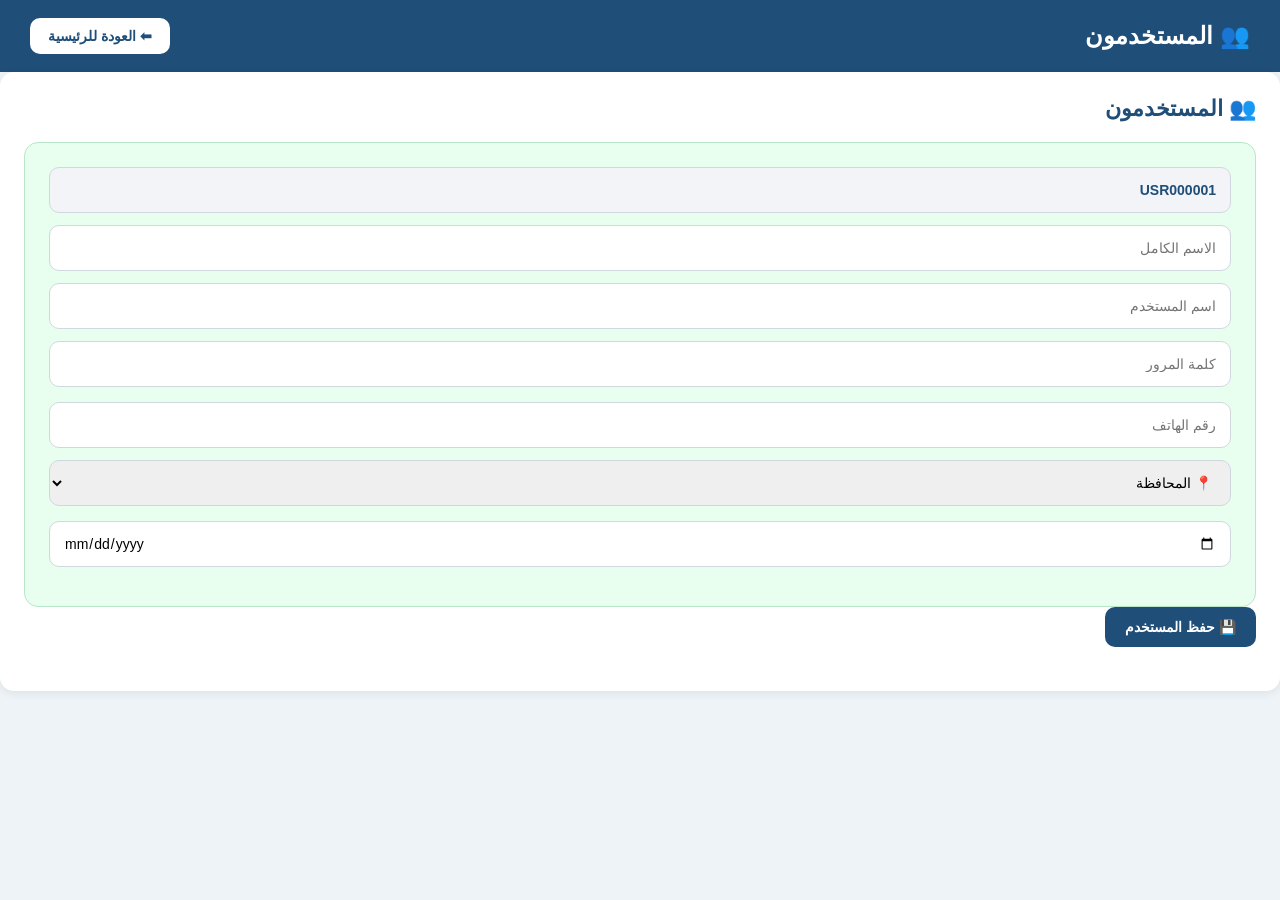
<file: pages/users.html>
<!DOCTYPE html>
<html lang="ar" dir="rtl">

<head>

    <meta charset="UTF-8">

    <meta name="viewport"
    content="width=device-width, initial-scale=1.0">

    <title>المستخدمون</title>

    <link rel="stylesheet" href="../style.css">

</head>

<body>

<div class="top-bar">

    <div class="logo">

        👥 المستخدمون

    </div>

    <div class="user-box">

        <button
        class="logout-btn"
        onclick="window.location.href='dashboard.html'">

            ⬅ العودة للرئيسية

        </button>

    </div>

</div>

<div class="section-card">

    <h2>👥 المستخدمون</h2>

    <div class="user-data-box">

        <input
        type="text"
        id="userCode"
        value="USR000001"
        readonly>

        <div class="suggestion-wrapper">

            <input
            type="text"
            id="fullName"
            placeholder="الاسم الكامل"
            autocomplete="off">

            <div
            id="userSuggestions"
            class="suggestions-box">

            </div>

        </div>

        <input
        type="text"
        id="userName"
        placeholder="اسم المستخدم">

        <input
        type="password"
        id="userPassword"
        placeholder="كلمة المرور">

        <input
        type="text"
        id="userPhone"
        placeholder="رقم الهاتف">

        <select id="userProvince">

            <option value="">
                📍 المحافظة
            </option>

            <option>بغداد</option>
            <option>البصرة</option>
            <option>كربلاء</option>
            <option>النجف</option>
            <option>بابل</option>
            <option>واسط</option>
            <option>الديوانية</option>
            <option>ذي قار</option>
            <option>ميسان</option>
            <option>المثنى</option>
            <option>الأنبار</option>
            <option>ديالى</option>
            <option>صلاح الدين</option>
            <option>نينوى</option>
            <option>كركوك</option>
            <option>أربيل</option>
            <option>دهوك</option>
            <option>السليمانية</option>

        </select>

        <input
        type="date"
        id="userExpireDate">

    </div>

    <div class="action-buttons">

        <button id="saveUserBtn">

            💾 حفظ المستخدم

        </button>

    </div>

    <div
    id="userResult"
    class="last-record">

    </div>

</div>

<script src="../app.js"></script>

</body>

</html>
</file>
<file: style.css>
/* ==========================================
   الإعدادات العامة
========================================== */

*{
    margin:0;
    padding:0;
    box-sizing:border-box;
    font-family:Tahoma, Arial, sans-serif;
}

body{
    background:#f4f6f9;
    color:#333;
}

/* ==========================================
   صفحة تسجيل الدخول
========================================== */

.login-container{
    display:flex;
    justify-content:center;
    align-items:center;
    min-height:100vh;
    padding:20px;
}

.login-card{
    width:400px;
    background:#fff;
    padding:30px;
    border-radius:14px;
    box-shadow:0 4px 20px rgba(0,0,0,.10);
    text-align:center;
    box-sizing:border-box;
}

.login-card h1{
    margin-bottom:15px;
    color:#1f4e79;
    font-size:28px;
    font-weight:700;
}

.login-card p{
    margin-bottom:20px;
    color:#666;
    font-size:14px;
}

.login-card input{
    width:100%;
    height:46px;
    padding:0 14px;
    margin-bottom:15px;
    border:1px solid #d0d7de;
    border-radius:10px;
    font-size:14px;
    box-sizing:border-box;
}

.login-card button{
    width:100%;
    height:46px;
    border:none;
    border-radius:10px;
    background:#1f4e79;
    color:#fff;
    font-size:15px;
    font-weight:700;
    cursor:pointer;
    transition:background .25s;
}

.login-card button:hover{
    background:#163a5a;
}

/* ==========================================
   تذكرني
========================================== */

.remember-box{
    display:flex;
    align-items:center;
    gap:8px;
    margin-bottom:15px;
    color:#555;
    font-size:14px;
    cursor:pointer;
}

.remember-box input{
    width:auto;
    margin:0;
}

/* ==========================================
   رسالة الخطأ
========================================== */

#msg{
    margin-top:15px;
    color:#d32f2f;
    font-size:14px;
    font-weight:700;
}

/* ==========================================
   زر تسجيل الخروج
========================================== */

.logout-box{
    display:flex;
    justify-content:center;
    margin-top:30px;
}

.logout-btn{
    padding:12px 20px;
    border:none;
    border-radius:10px;
    background:#1f4e79;
    color:#fff;
    font-size:14px;
    font-weight:700;
    cursor:pointer;
    transition:background .25s;
}

.logout-btn:hover{
    background:#163a5a;
}
/* ==========================================
   Dashboard
========================================== */

.top-bar{
    display:flex;
    justify-content:space-between;
    align-items:center;
    gap:20px;
    background:#1f4e79;
    color:#fff;
    padding:18px 30px;
    box-sizing:border-box;
}

.logo{
    font-size:24px;
    font-weight:700;
}

.user-box{
    display:flex;
    align-items:center;
    gap:15px;
}

.logout-btn{
    padding:10px 18px;
    border:none;
    border-radius:10px;
    background:#fff;
    color:#1f4e79;
    font-size:14px;
    font-weight:700;
    cursor:pointer;
    transition:background .25s;
}

.logout-btn:hover{
    background:#f2f4f7;
}

/* ==========================================
   الصفحة الرئيسية
========================================== */

.page-container{
    display:grid;
    gap:24px;
    padding:30px;
    box-sizing:border-box;
}
/* ==========================================
   البطاقات
========================================== */

.card,
.section-card{
    background:#fff;
    border-radius:14px;
    padding:24px;
    box-sizing:border-box;
    box-shadow:0 2px 10px rgba(0,0,0,.08);
    transition:transform .25s, box-shadow .25s;
}

.card:hover{
    transform:translateY(-4px);
    box-shadow:0 8px 20px rgba(0,0,0,.15);
}

.card h3{
    margin:0 0 16px;
    color:#1f4e79;
    font-size:20px;
    font-weight:700;
    text-align:center;
}

.section-card h2{
    margin:0 0 20px;
    color:#1f4e79;
    font-size:22px;
    font-weight:700;
}

.section-card input,
.section-card select{
    width:100%;
    height:46px;
    padding:0 14px;
    margin-bottom:15px;
    border:1px solid #d0d7de;
    border-radius:10px;
    font-size:14px;
    box-sizing:border-box;
}

.section-card button{
    padding:12px 20px;
    border:none;
    border-radius:10px;
    background:#1f4e79;
    color:#fff;
    font-size:14px;
    font-weight:700;
    cursor:pointer;
    transition:background .25s;
}

.section-card button:hover{
    background:#163a5a;
}

/* ==========================================
   الروابط
========================================== */

.clickable-name{
    color:#1f4e79;
    font-weight:700;
    cursor:pointer;
    transition:color .2s;
}

.clickable-name:hover{
    color:#1565c0;
    text-decoration:underline;
}

/* ==========================================
   الأزرار
========================================== */

.action-buttons{
    display:flex;
    gap:12px;
    margin-bottom:20px;
}

.action-buttons button{
    padding:12px 20px;
    border:none;
    border-radius:10px;
    background:#1f4e79;
    color:#fff;
    font-size:14px;
    font-weight:700;
    cursor:pointer;
    transition:background .25s;
}

.action-buttons button:hover{
    background:#163a5a;
}
/* ==========================================
   Tabs
========================================== */

.tabs{
    display:flex;
    gap:12px;
    margin-bottom:20px;
}

.tab-btn{
    padding:12px 22px;
    border:none;
    border-radius:10px;
    background:#e9eef5;
    color:#333;
    font-size:15px;
    font-weight:700;
    cursor:pointer;
    transition:background .25s,color .25s;
}

.tab-btn:hover{
    background:#d9e3ef;
}

.tab-btn.active,
.active-tab{
    background:#1f4e79;
    color:#fff;
}

/* ==========================================
   آخر سجل
========================================== */

.last-record{
    display:none;
    margin-top:20px;
    padding:16px 20px;
    border:1px solid #b7dfb9;
    border-radius:10px;
    background:#eef8ee;
    color:#1b5e20;
    font-size:14px;
    font-weight:700;
    box-sizing:border-box;
}

/* ==========================================
   الحقول للقراءة فقط
========================================== */

input[readonly]{
    background:#f2f4f7;
    color:#1f4e79;
    font-weight:700;
    cursor:default;
}

/* ==========================================
   رسالة النجاح
========================================== */

.success-message{
    margin-top:20px;
    padding:14px 16px;
    border:1px solid #b7dfb9;
    border-radius:10px;
    background:#dff0d8;
    color:#2e7d32;
    font-size:14px;
    font-weight:700;
    box-sizing:border-box;
}

/* ==========================================
   البحث والاقتراحات
========================================== */

.suggestions-box{
    display:none;
    background:#fff;
    border:1px solid #dbe5f1;
    border-top:none;
    border-radius:0 0 10px 10px;
    max-height:250px;
    overflow-y:auto;
    box-sizing:border-box;
    box-shadow:0 4px 12px rgba(0,0,0,.08);
    z-index:1000;
}

.suggestion-item{
    padding:10px 14px;
    cursor:pointer;
    transition:background .2s;
}

.suggestion-item:hover{
    background:#e8f0fe;
}

/* ==========================================
   النوافذ المنبثقة
========================================== */

.modal{
    display:none;
    position:fixed;
    inset:0;
    background:rgba(0,0,0,.45);
    z-index:9999;
}

.modal-content{
    width:420px;
    margin:100px auto;
    padding:24px;
    background:#fff;
    border-radius:14px;
    box-sizing:border-box;
    box-shadow:0 10px 30px rgba(0,0,0,.15);
}

.modal-content h3{
    margin:0 0 20px;
    color:#1f4e79;
    font-size:20px;
    font-weight:700;
}

/* ==========================================
   الجداول
========================================== */

.data-table{
    width:100%;
    margin:20px 0;
    border-collapse:collapse;
    background:#fff;
}

.data-table th{
    background:#1565c0;
    color:#fff;
    padding:12px;
    border:1px solid #dbe5f1;
    text-align:center;
    font-size:14px;
    font-weight:700;
    white-space:nowrap;
}

.data-table td{
    padding:10px;
    border:1px solid #dbe5f1;
    text-align:center;
    vertical-align:middle;
}

.data-table tbody tr:nth-child(even){
    background:#f8fafc;
}

.data-table tbody tr:hover{
    background:#e8f0fe;
}

/* ==========================================
   صفحة العروض
========================================== */

/* الحقول الخاصة بالعرض */

#offerProductCode,
#offerProductName,
#offerScientific,
#offerForm{
    width:100%;
    margin-bottom:16px;
    display:block;
    box-sizing:border-box;
}

#offerEndDate{
    width:250px;
    height:46px;
    margin:20px 0;
    box-sizing:border-box;
}

#saveOfferBtn{
    display:block;
    margin:20px 0;
}

#offerResult{
    margin-top:20px;
}

.section-card input[type="text"]{
    width:100%;
    margin-bottom:12px;
    box-sizing:border-box;
}

/* ==========================================
   الجداول
========================================== */

.data-table{
    width:100%;
    margin:20px 0;
    border-collapse:collapse;
    background:#fff;
}

.data-table th{
    padding:12px;
    background:#1565c0;
    color:#fff;
    border:1px solid #dbe5f1;
    text-align:center;
    font-size:14px;
    font-weight:700;
    white-space:nowrap;
}

.data-table td{
    padding:10px;
    border:1px solid #dbe5f1;
    text-align:center;
    vertical-align:middle;
}

.data-table tbody tr:nth-child(even){
    background:#f8fafc;
}

.data-table tbody tr:hover{
    background:#e8f0fe;
}

.data-table input{
    width:90px;
    height:38px;
    margin:0;
    padding:0 8px;
    text-align:center;
    border:1px solid #d0d7de;
    border-radius:8px;
    box-sizing:border-box;
}

h3{
    margin:20px 0 12px;
    color:#1f4e79;
    font-size:20px;
    font-weight:700;
}

/* ==========================================
   أدوات الصفحة
========================================== */

.offers-tools{
    background:#e8f8e8;
    border:1px solid #c8e6c9;
    border-radius:14px;
    padding:20px;
    margin:20px 0;
    box-sizing:border-box;
}

.offers-tools-grid{
    display:grid;
    grid-template-columns:repeat(4,1fr);
    gap:16px;
    margin-top:16px;
}

/* ==========================================
   بيانات العرض
========================================== */

.offer-data-box{
    background:#eaf6ff;
    border:1px solid #b9ddff;
    border-radius:14px;
    padding:24px;
    margin-top:20px;
    box-sizing:border-box;
}

.offer-data-box input,
.offer-data-box select{
    background:#fff;
}

.offer-card{
    display:grid;
    grid-template-columns:repeat(2,1fr);
    gap:16px;
    margin-top:20px;
}

/* ==========================================
   صفوف البيانات
========================================== */

.offer-row{
    display:grid;
    grid-template-columns:140px 1fr 140px 1fr;
    gap:16px;
    align-items:center;
    margin-bottom:16px;
}

.offer-row label{
    font-size:14px;
    font-weight:700;
    color:#1f4e79;
}

.offer-row input,
.offer-row select{
    width:100%;
    height:46px;
    margin:0;
    box-sizing:border-box;
}

/* ==========================================
   المحافظات
========================================== */

.province-box{
    display:grid;
    grid-template-columns:repeat(4,1fr);
    gap:12px;
    padding:16px;
    margin-bottom:20px;
    border:1px solid #ddd;
    border-radius:10px;
    background:#fff;
    box-sizing:border-box;
}

.province-box label{
    display:flex;
    align-items:center;
    gap:8px;
    padding:4px 0;
    font-size:14px;
    font-weight:500;
    cursor:pointer;
}

/* ==========================================
   القوائم
========================================== */

#companiesList,
#provincesList{
    max-height:320px;
    overflow-y:auto;
    margin-top:15px;
    padding-right:4px;
}

#companiesList label,
#provincesList label{
    display:flex;
    align-items:center;
    gap:8px;
    padding:10px 0;
    cursor:pointer;
    font-weight:500;
    transition:background .2s;
}

#companiesList label:hover,
#provincesList label:hover{
    background:#f5f8fc;
}

#provincesList label{
    border-bottom:1px solid #eee;
}

#provincesList input{
    margin:0;
}

/* ==========================================
   القوائم المنسدلة
========================================== */

#offerCompanySelect,
#offerProvinceSelect,
#offerUserSelect{
    width:100%;
    max-width:240px;
    height:46px;
    padding:0 14px;
    border:1px solid #1f4e79;
    border-radius:10px;
    background:#1f4e79;
    color:#fff;
    font-size:14px;
    font-weight:700;
    box-sizing:border-box;
    cursor:pointer;
}

/* ==========================================
   صناديق البيانات
========================================== */

.user-data-box,
.company-box,
.product-box{
    padding:24px;
    margin-top:20px;
    border-radius:14px;
    box-sizing:border-box;
}

.user-data-box{
    background:#e8fff0;
    border:1px solid #b8e6c8;
}

.company-box,
.product-box{
    background:#e8f5e9;
    border:1px solid #b7dfb7;
}

.company-box h3,
.product-box h3{
    margin:0 0 20px;
    color:#2e7d32;
    font-size:20px;
    font-weight:700;
}

/* ==========================================
   الحقول
========================================== */

.company-field,
.product-field{
    display:flex;
    flex-direction:column;
    margin-bottom:18px;
}

.company-field label,
.product-field label{
    margin-bottom:8px;
    font-size:14px;
    font-weight:700;
    color:#37474f;
}

.company-field input,
.product-field input,
.product-field select{
    width:100%;
    height:46px;
    padding:0 14px;
    border:1px solid #d0d7de;
    border-radius:10px;
    background:#fff;
    font-size:14px;
    box-sizing:border-box;
    transition:border-color .2s, box-shadow .2s;
}

.company-field input:focus,
.product-field input:focus,
.product-field select:focus{
    outline:none;
    border-color:#1565c0;
    box-shadow:0 0 0 3px rgba(21,101,192,.12);
}

/* ==========================================
   Grid
========================================== */

.product-grid{
    display:grid;
    grid-template-columns:repeat(3,1fr);
    gap:18px;
}

/* ==========================================
   بيانات مادة العرض
========================================== */

.offer-material-box{
    background:#e8f5e9;
    border:1px solid #b7dfb7;
    border-radius:14px;
    padding:24px;
    margin-top:20px;
    box-sizing:border-box;
}

.offer-material-box h3{
    margin:0 0 20px;
    color:#2e7d32;
    font-size:20px;
    font-weight:700;
}

.offer-material-grid{
    display:grid;
    grid-template-columns:repeat(3,1fr);
    gap:18px;
}

.offer-material-field{
    display:flex;
    flex-direction:column;
}

.offer-material-field label{
    margin-bottom:8px;
    font-size:14px;
    font-weight:700;
    color:#37474f;
}

.offer-material-field input,
.offer-material-field select{
    width:100%;
    height:46px;
    padding:0 14px;
    border:1px solid #d0d7de;
    border-radius:10px;
    background:#fff;
    font-size:14px;
    box-sizing:border-box;
    transition:border-color .2s, box-shadow .2s;
}

.offer-material-field input:focus,
.offer-material-field select:focus{
    outline:none;
    border-color:#2e7d32;
    box-shadow:0 0 0 3px rgba(46,125,50,.12);
}

/* ==========================================
   أدوات PDF
========================================== */

.pdf-tools-box{
    background:#f5f8fc;
    border:1px solid #dbe5f1;
    border-radius:14px;
    padding:24px;
    margin-bottom:20px;
    box-sizing:border-box;
}

.pdf-tools-box h3{
    margin:0 0 18px;
    color:#0d6efd;
    font-size:20px;
    font-weight:700;
}

.pdf-tools-grid{
    display:grid;
    grid-template-columns:repeat(3,1fr);
    gap:16px;
}

.pdf-tools-grid select,
.pdf-tools-grid button{
    width:100%;
    box-sizing:border-box;
}

/* ==========================================
   بيانات العرض الجديد
========================================== */

.new-offer-box{
    background:#fff8e1;
    border:1px solid #ffe082;
    border-radius:14px;
    padding:24px;
    margin-top:20px;
    box-sizing:border-box;
}

.new-offer-box h3{
    margin:0 0 18px;
    color:#f57c00;
    font-size:20px;
    font-weight:700;
}

.new-offer-box .offer-row{
    display:grid;
    grid-template-columns:repeat(4,1fr);
    gap:16px;
    margin-bottom:16px;
}

.new-offer-box .offer-row label{
    font-weight:700;
    color:#37474f;
}

/* ==========================================
   الجداول
========================================== */

.data-table{
    width:100%;
    border-collapse:collapse;
    margin:15px 0;
}

.data-table th{
    background:#0d6efd;
    color:#fff;
    padding:12px;
    border:1px solid #dbe5f1;
    text-align:center;
}

.data-table td{
    padding:10px;
    border:1px solid #dbe5f1;
    text-align:center;
}

/* ==========================================
   آخر دفعة عروض
========================================== */

#lastOffersBatch{
    margin-top:20px;
    padding:20px;
    background:#f8f9fa;
    border:1px solid #dbe5f1;
    border-radius:12px;
    box-sizing:border-box;
}

/* ==========================================
   العرض الخاص
========================================== */

#specialOfferEndDate{
    width:220px;
    display:block;
    margin-bottom:15px;
    box-sizing:border-box;
}

#saveSpecialOfferBtn{
    display:block;
}

/* ==========================================
   تحسين التخطيط
========================================== */

.offer-data-box,
.offer-material-box{
    width:100%;
    box-sizing:border-box;
}

/* ==========================================
   Pharmacy Sales Page
========================================== */

body{
    margin:0;
    background:#eef3f8;
    font-family:Tahoma, Arial, sans-serif;
}

.page{
    max-width:1500px;
    margin:auto;
    padding:20px;
}

/* ==========================================
   Toolbar
========================================== */

.toolbar{
    display:flex;
    justify-content:center;
    gap:10px;
    flex-wrap:wrap;
    padding:10px 0;
}

.toolbar .btn{
    width:100px;      /* صغر العرض */
    min-width:100px;
    padding:10px 15px;
    font-size:10px;
}
.btn{
    display:inline-flex;
    align-items:center;
    justify-content:center;
    min-width:140px;
    height:44px;
    padding:0 20px;
    border:none;
    border-radius:10px;
    color:#fff;
    cursor:pointer;
    font-size:14px;
    font-weight:700;
    transition:background .2s, transform .15s;
}

.import{background:#2e7d32;}
.export{background:#c62828;}
.pdf{background:#c62828;}

.btn:hover{
    opacity:.95;
    transform:translateY(-1px);
}

/* ==========================================
   Cards
========================================== */

.card{
    background:#fff;
    border:1px solid #e6edf5;
    border-radius:14px;
    padding:24px;
    margin-bottom:24px;
    box-shadow:0 4px 14px rgba(0,0,0,.08);
}

.card-title{
    display:flex;
    justify-content:center;
    align-items:center;
    gap:12px;
    margin-bottom:20px;
    padding-bottom:12px;
    border-bottom:2px solid #e69f7b;
    font-size:22px;
    font-weight:700;
    color:#1565c0;
}

/* ==========================================
   Form
========================================== */

/* ==========================================
   تصميم جديد لحقول الفواتير
========================================== */

.form-grid{
    display:flex;
    flex-direction:column;
    gap:14px;
}

.field{
    display:grid;
    grid-template-columns:180px 1fr;
    align-items:center;
    gap:16px;
    direction:rtl;
}

.field label{
    width:auto;
    margin:0;
    font-size:15px;
    font-weight:700;
    color:#37474f;
    text-align:right;
}

.field input,
.field select,
.field textarea{
    flex:1;
    width:100%;
    min-height:46px;
    padding:10px 14px;
    border:1px solid #cfd8dc;
    border-radius:10px;
    background:#fff;
    font-size:14px;
    font-family:inherit;
    box-sizing:border-box;
}

.field textarea{
    min-height:110px;
    resize:vertical;
}

.field input:focus,
.field select:focus,
.field textarea:focus{
    outline:none;
    border-color:#1565c0;
    box-shadow:0 0 0 3px rgba(21,101,192,.12);
}

/* ==========================================
   Tables
========================================== */

.table-tools{
    display:flex;
    justify-content:flex-end;
    align-items:center;
    gap:10px;
    margin-bottom:15px;
}

.table-container{
    width:100%;
    overflow-x:auto;
    border:1px solid #dfe5eb;
    border-radius:10px;
    background:#fff;
}

table{
    width:100%;
    min-width:1100px;
    border-collapse:collapse;
    background:#fff;
    font-size:13px;
}

table th{
    background:#1565c0;
    color:#fff;
    border:1px solid #d9d9d9;
    padding:6px 8px;
    font-size:13px;
    font-weight:600;
    white-space:nowrap;
    text-align:center;
}

table td{
    padding:6px 8px;
    border:1px solid #ddd;
    text-align:center;
    vertical-align:middle;
    font-size:12px;
    white-space:nowrap;
}

table tbody tr:nth-child(even){
    background:#f8fafc;
}

table tbody tr:hover{
    background:#e8f0fe;
}
/*  ==========================================
   Actions
========================================== */

.actions{
    display:flex;
    justify-content:center;
    align-items:center;
    gap:16px;
    margin:30px 0;
} 
/*==========================================
   Tabs
========================================== */

.tabs{
    display:flex;
    gap:12px;
    margin:20px 0;
}

.tab-btn{
    display:inline-flex;
    align-items:center;
    justify-content:center;
    min-width:140px;
    height:42px;
    padding:0 20px;
    border-radius:10px;
    background:#e9ecef;
    color:#37474f;
    text-decoration:none;
    font-size:14px;
    font-weight:700;
    transition:.25s;
}

.tab-btn:hover{
    background:#d9e3f2;
}

.tab-btn.active{
    background:#1976d2;
    color:#fff;
}/*
==========================================
   المنتج
========================================== */

.product-header{
    display:flex;
    flex-direction:column;
    align-items:center;
    justify-content:center;
    gap:12px;
    padding:18px 0;
    text-align:center;
}

.product-header .title-text{
    font-size:28px;
    font-weight:700;
    color:#1565c0;
}

/* ================================
   بيانات المنتج
================================ */

.product-card .form-grid{
    display:flex;
    flex-direction:column;
    gap:14px;
}

.product-card .field{
    display:flex;
    flex-direction:row;
    align-items:center;
    gap:18px;
    width:100%;
}

.product-card .field label{
    width:180px;
    min-width:180px;
    text-align:right;
    margin:0;
    font-size:15px;
    font-weight:700;
    color:#37474f;
}

.product-card .field input,
.product-card .field select{
    flex:1;
    width:auto;
    height:46px;
    padding:0 14px;
    border:1px solid #56d870;
    border-radius:10px;
    background:#fff;
    font-size:14px;
    box-sizing:border-box;
}

/* ==========================================
   زر إضافة المنتج
========================================== */

.product-actions{
    display:flex;
    justify-content:center;
    margin-top:30px;
    padding-top:15px;
    border-top:1px solid #e3eaf3;
}

.product-actions .btn{
    min-width:260px;
    height:46px;
    font-size:15px;
    font-weight:700;
}/* قائمة طريقة عرض الجدول */

.dropdown{
    position:relative;
    display:inline-block;
}

.dropdown-btn{
    padding:10px 16px;
    border:1px solid #d0d7de;
    border-radius:10px;
    background:#fff;
    color:#1f4e79;
    font-size:14px;
    font-weight:700;
    cursor:pointer;
}

.dropdown-menu{
    display:none;
    position:absolute;
    top:100%;
    right:0;
    min-width:260px;
    background:#fff;
    border:1px solid #dbe5f1;
    border-radius:10px;
    padding:12px;
    box-shadow:0 8px 20px rgba(0,0,0,.15);
    z-index:999;
}

.dropdown.open .dropdown-menu{
    display:block;
}

.dropdown-menu label{
    display:flex;
    align-items:center;
    gap:8px;
    margin:6px 0;
    font-size:14px;
    cursor:pointer;
}

.dropdown-menu input[type="checkbox"]{
    width:16px;
    height:16px;
    margin:0;
    flex-shrink:0;
}.dropdown{
    position:relative;
    display:inline-block;
}

.dropdown-menu{
    display:none;
    position:absolute;
    top:100%;
    right:0;
    min-width:280px;
    background:#fff;
    border:1px solid #dbe5f1;
    border-radius:10px;
    padding:12px;
    box-shadow:0 8px 20px rgba(0,0,0,.15);
    z-index:9999;
}

.dropdown-menu.show{
    display:block;
}@media (max-width:768px){

    .field{
        flex-direction:column;
        align-items:stretch;
        gap:8px;
    }

    .field label{
        width:100%;
        text-align:right;
    }

}.full-width{
    width:100%;
}

.full-width textarea{
    flex:1;
}/* استجابة قسم المنتج للجوال */
@media (max-width:768px){

    .product-card .field{
        flex-direction:column;
        align-items:stretch;
        gap:8px;
    }

    .product-card .field label{
        width:100%;
        min-width:100%;
        text-align:right;
    }

    .product-card .field input,
    .product-card .field select{
        width:100%;
        flex:none;
    }

}/* ================================
   ملخص الفاتورة
================================ */

.card .form-grid{
    display:flex;
    flex-direction:column;
    gap:14px;
}

.card .field{
    display:grid;
    grid-template-columns:180px minmax(0,1fr);
    gap:18px;
    align-items:center;
    width:100%;
}

.card .field label{
    width:180px;
    margin:0;
    text-align:right;
    font-weight:700;
}

.card .field input,
.card .field select,
.card .field textarea{
    width:100%;
    min-width:0;
    box-sizing:border-box;
}

.card .field label{
    width:180px;
    min-width:180px;
    text-align:right;
    margin:0;
    font-size:15px;
    font-weight:700;
    color:#37474f;
}

.card .field input,
.card .field select,
.card .field textarea{
    flex:1;
    width:auto;
    box-sizing:border-box;
}

.card .field textarea{
    min-height:90px;
    resize:vertical;
}
.card .form-grid{
    width:100%;
}
/* ملخص الفاتورة */
.card{
    width:100%;
    max-width:100%;
}

.card .form-grid{
    width:100%;
}

.card .field{
    display:grid;
    grid-template-columns:180px 1fr;
    gap:18px;
    width:100%;
}/* أزرار التنقل */
.nav-btn{
    color:#fff;
    border:none;
    border-radius:8px;
    padding:10px 18px;
    font-size:15px;
    font-weight:bold;
    cursor:pointer;
    transition:.3s;
    background:#d32f2f;   /* الأحمر الافتراضي */
}

/* الصفحة الحالية */
.nav-btn.active{
    background:#2e7d32;   /* الأخضر */
}

.nav-btn:hover{
    opacity:.9;
}
</file>
